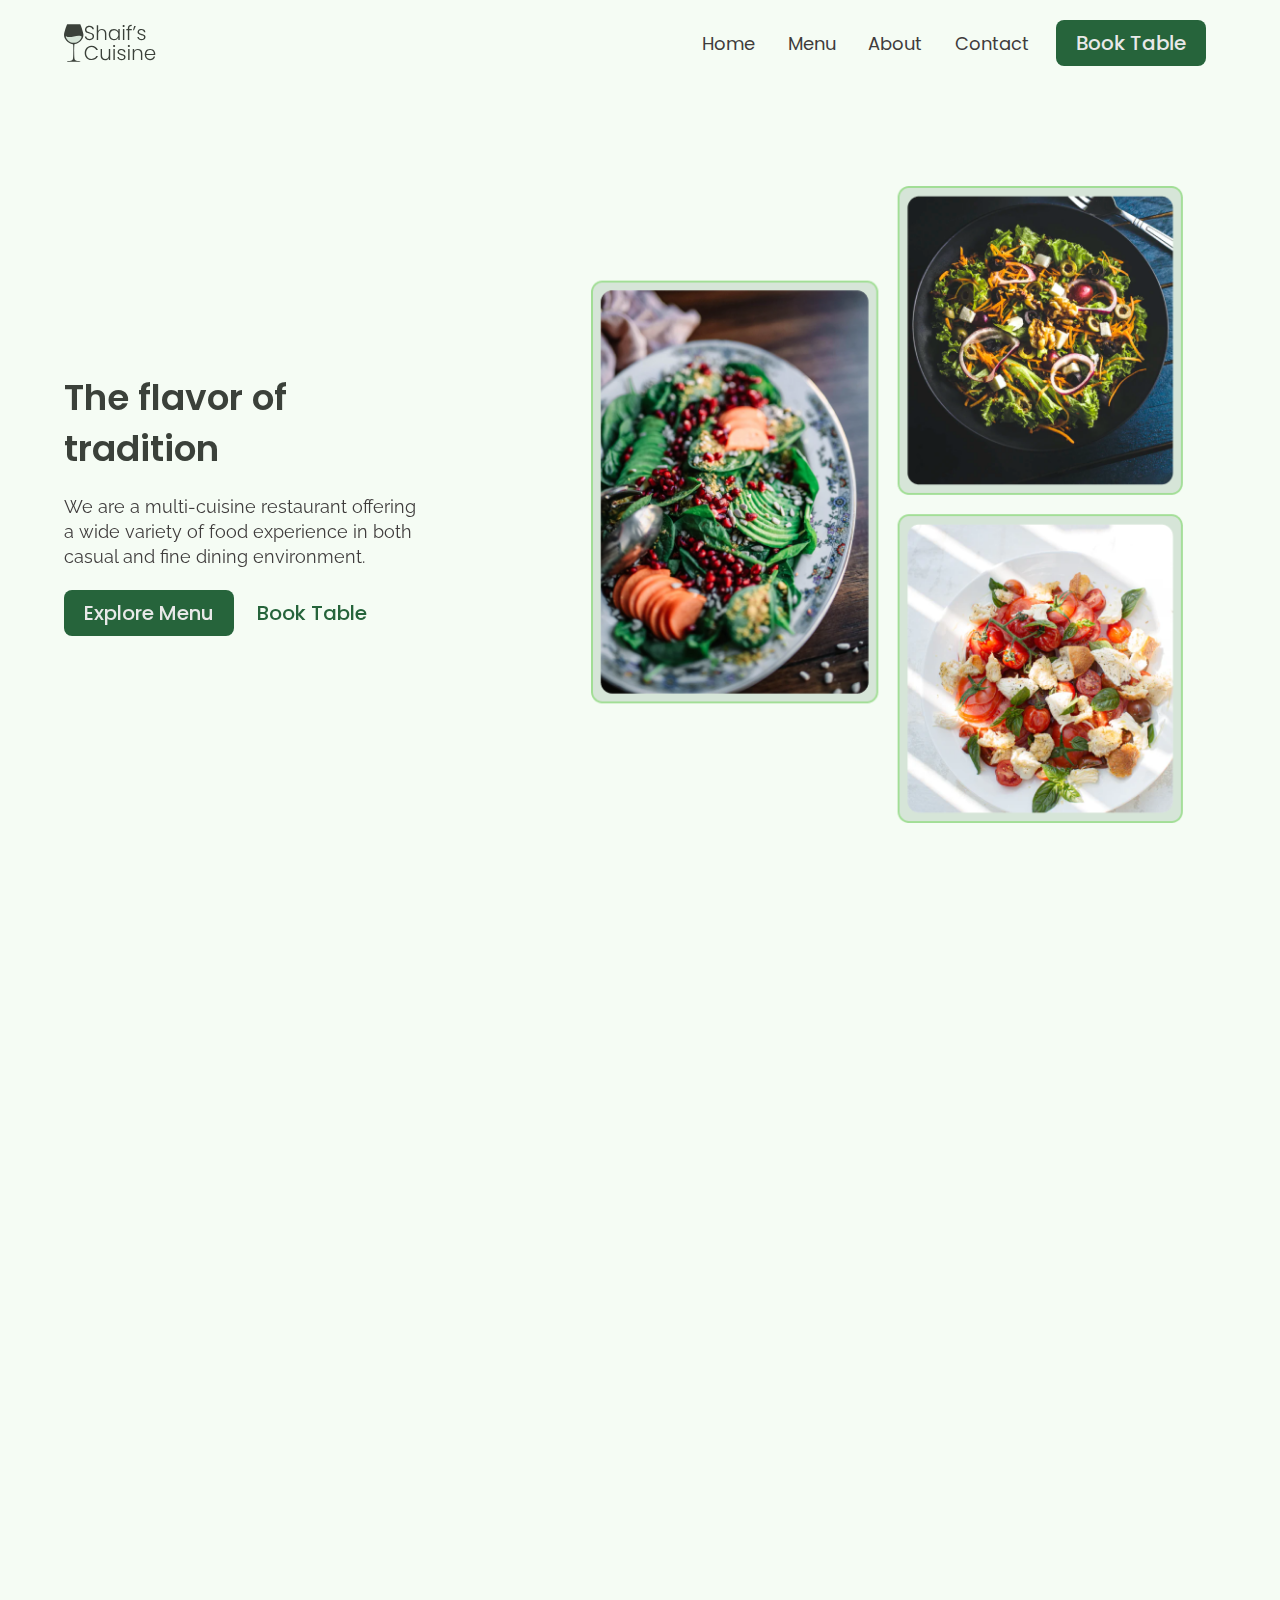
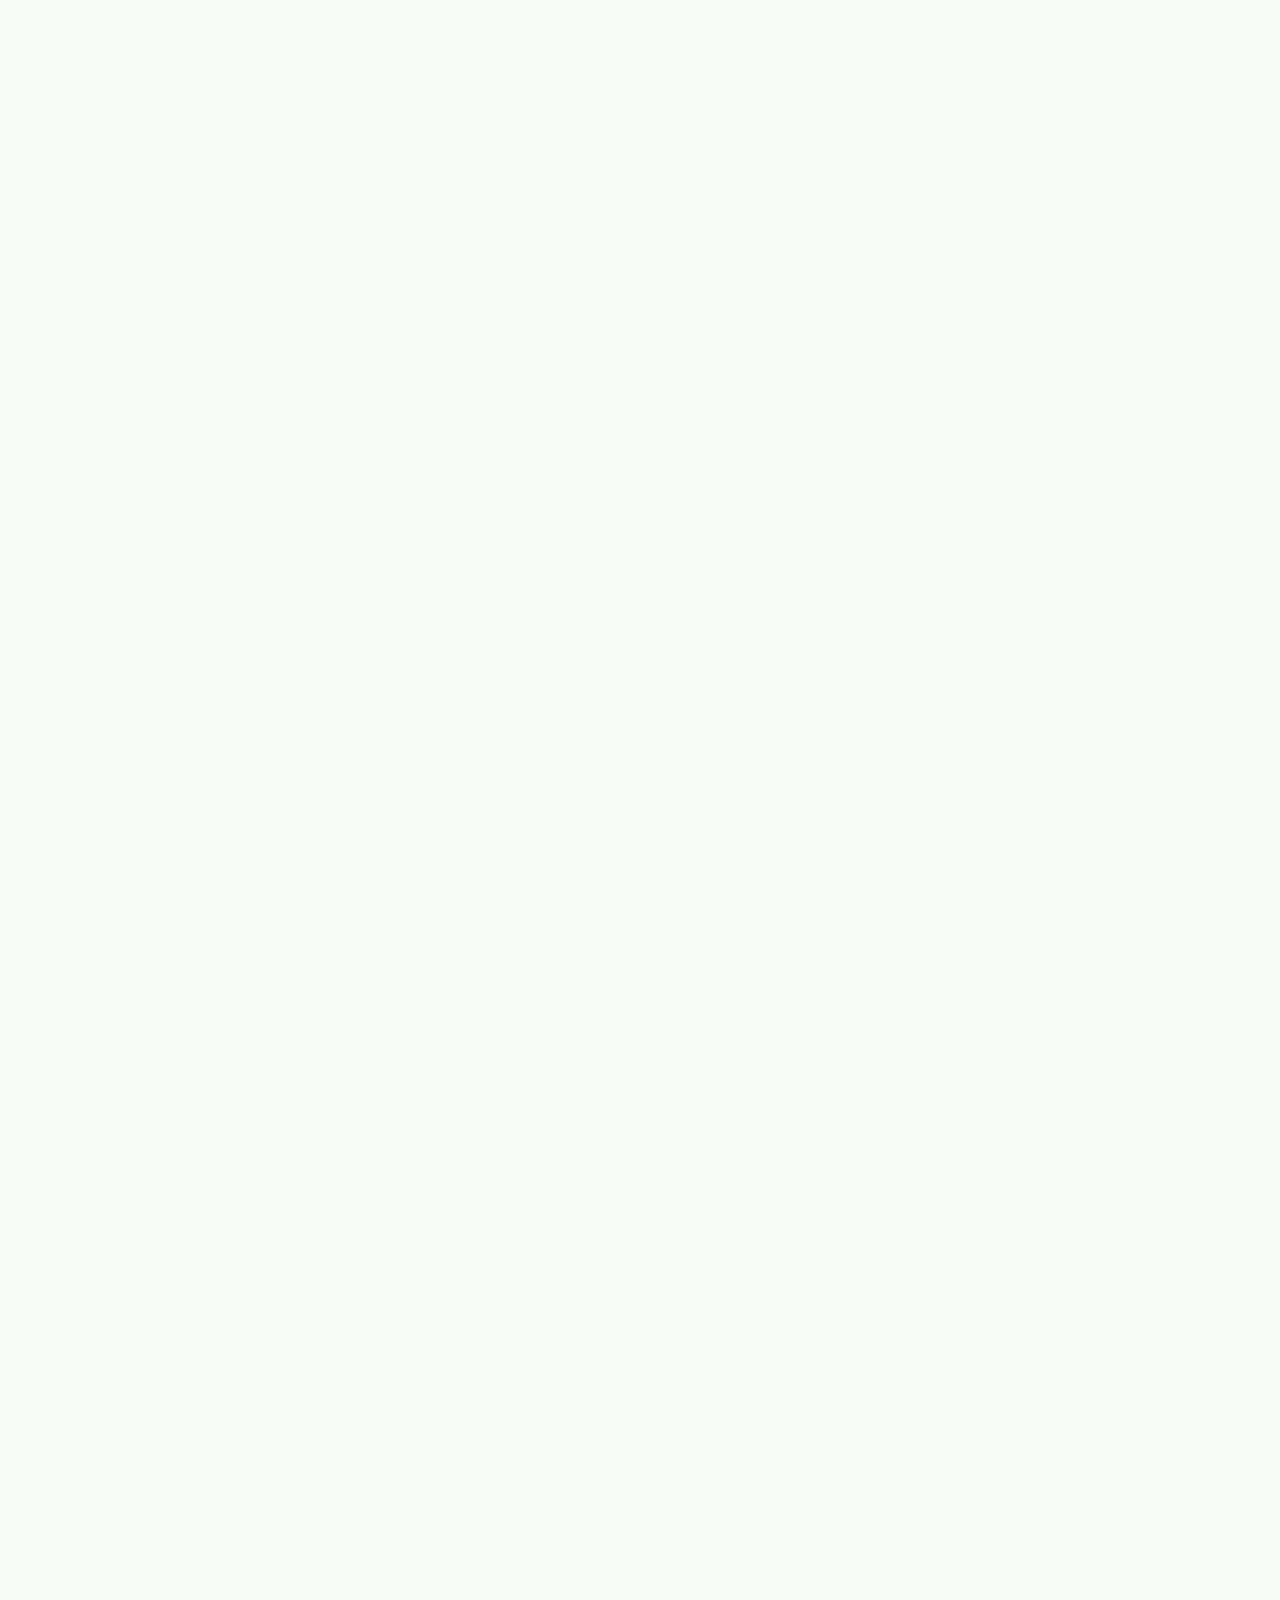
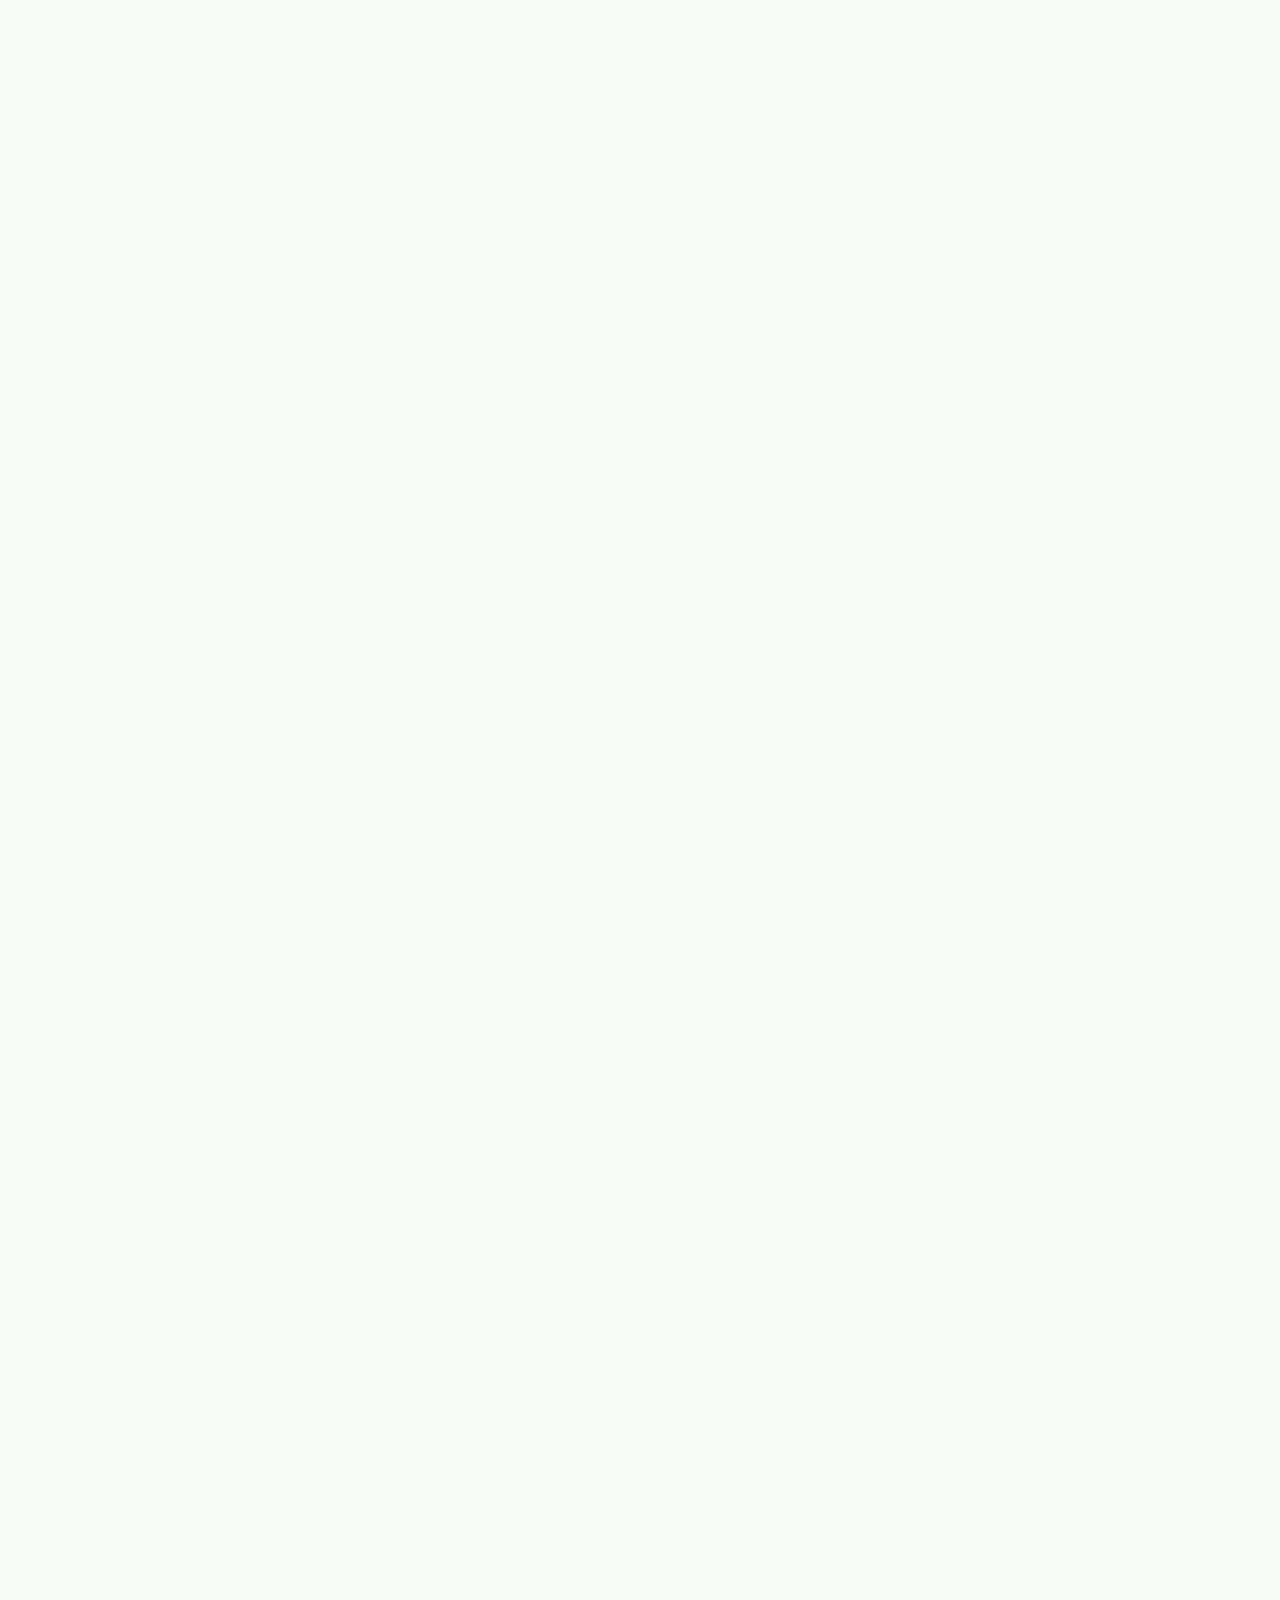
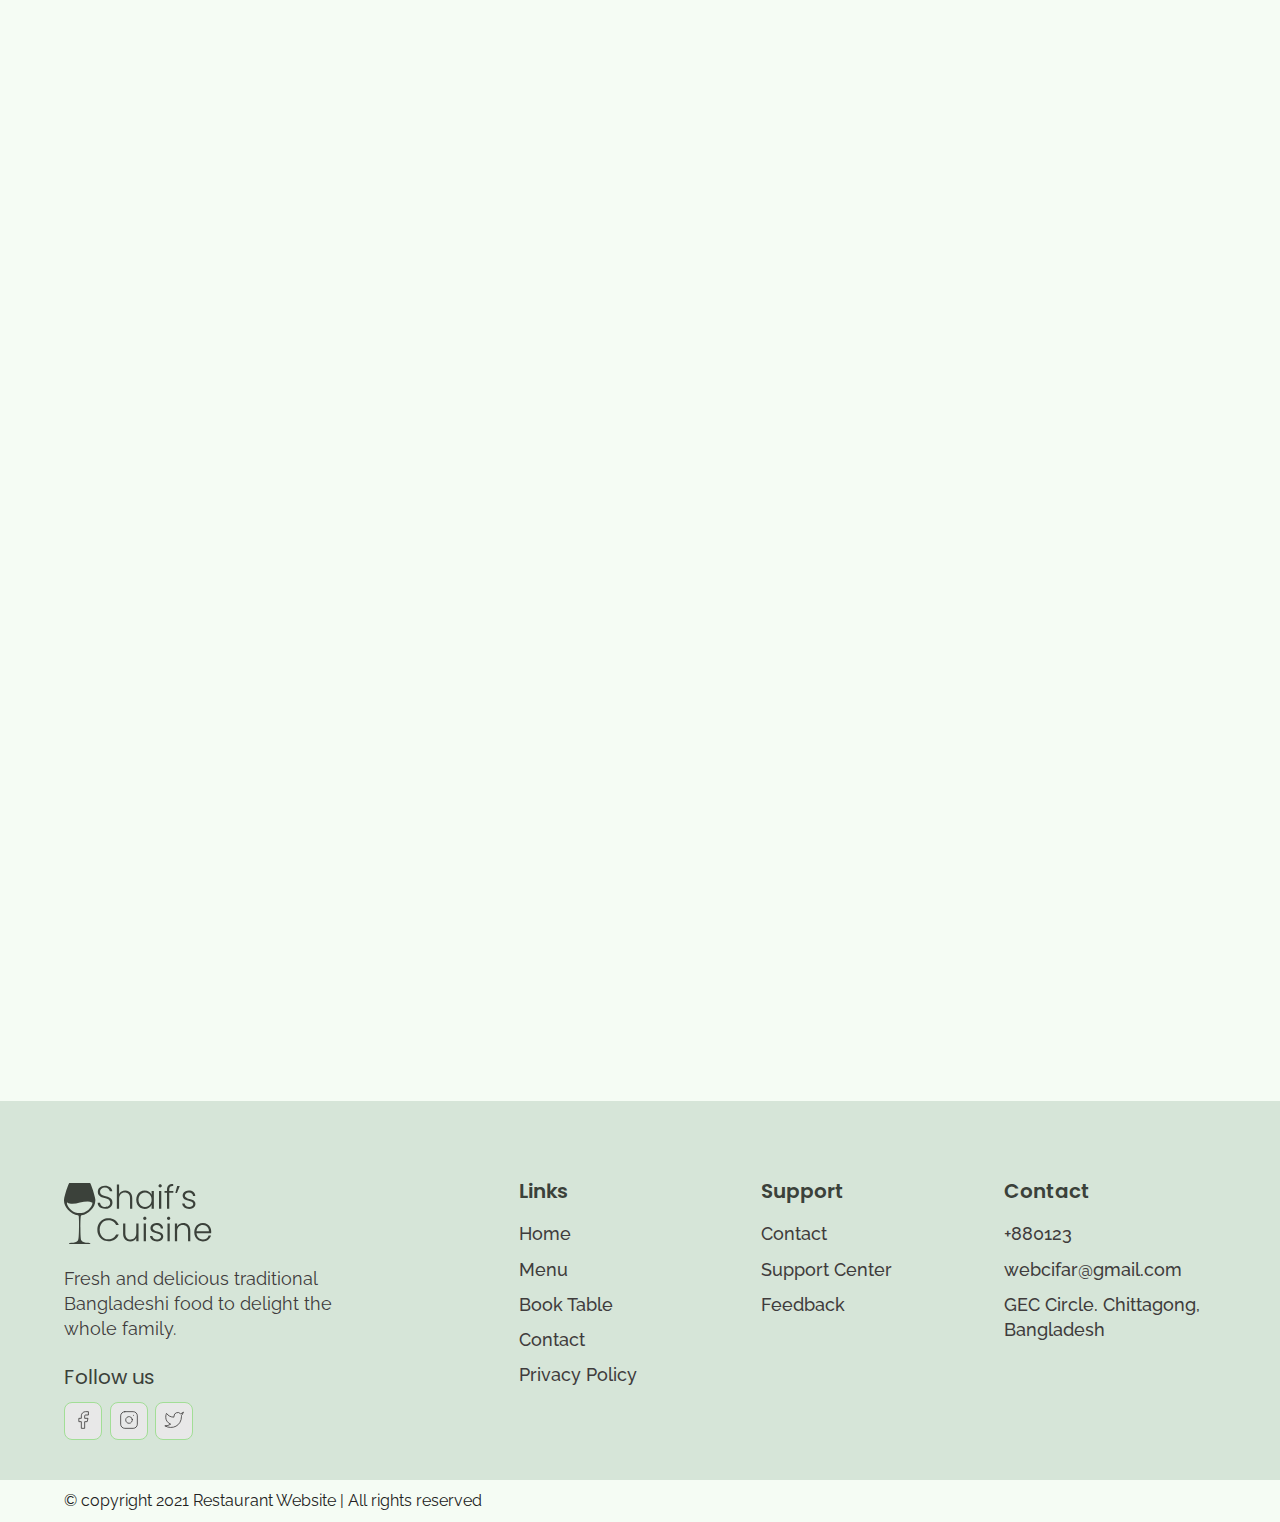
<file: index.html>
<!DOCTYPE html>
<html lang="en">
<head>
    <meta charset="UTF-8">
    <meta http-equiv="X-UA-Compatible" content="IE=edge">
    <meta name="viewport" content="width=device-width, initial-scale=1.0">
    <title>Home</title>
    <link rel="stylesheet" href="./reset.css">
    <link rel="stylesheet" href="./globalStyles.css">
    <link rel="stylesheet" href="./components.css">
    <!-- aos css -->
    <link rel="stylesheet" href="https://unpkg.com/aos@next/dist/aos.css" />
    <link rel="stylesheet" href="./home.css">
</head>
<body>
    <!-- Nav Section -->
    <div class="nav">
        <div class="container">
            <div class="nav__wrapper">
                <a href="./index.html" class="logo">
                    <img src="./images/logo.svg" alt="Website logo">
                </a>
                <nav>
                    <div class="nav__icon">
                        <svg
                            xmlns="http://www.w3.org/2000/svg"
                            width="24"
                            height="24"
                            viewBox="0 0 24 24"
                            fill="none"
                            stroke="currentColor"
                            stroke-width="2"
                            stroke-linecap="round"
                            stroke-linejoin="round"
                            >
                            <line x1="3" y1="12" x2="21" y2="12" />
                            <line x1="3" y1="6" x2="21" y2="6" />
                            <line x1="3" y1="18" x2="21" y2="18" />
                        </svg>
                    </div>
                    <div class="nav__bgOverlay"></div>
                    <ul class="nav__list">
                        <div class="nav__close">
                            <svg
                                xmlns="http://www.w3.org/2000/svg"
                                width="24"
                                height="24"
                                viewBox="0 0 24 24"
                                fill="none"
                                stroke="currentColor"
                                stroke-width="2"
                                stroke-linecap="round"
                                stroke-linejoin="round"
                                >
                                <line x1="18" y1="6" x2="6" y2="18" />
                                <line x1="6" y1="6" x2="18" y2="18" />
                            </svg>
                        </div>
                        <div class="nav__list__wrapper">
                            <li><a href="./index.html" class="nav__link">Home</a></li>
                            <li><a href="./menu.html" class="nav__link">Menu</a></li>
                            <li><a href="./about.html" class="nav__link">About</a></li>
                            <li><a href="./contact.html" class="nav__link">Contact</a></li>
                            <li><a href="./booking.html" class="btn primary-btn">Book Table</a></li>
                        </div>
                    </ul>
                </nav>
            </div>
        </div>
    </div>
    <!-- End Nav Section -->
    <!-- Hero Section -->
    <section id="hero">
        <div class="container">
            <div class="hero__wrapper">
                <div class="hero__left" data-aos="fade-left">
                    <div class="hero__left__wrapper">
                        <h1 class="hero__heading">The flavor of tradition</h1>
                        <p class="hero__info">
                            We are a multi-cuisine restaurant offering a wide variety of food experience in both casual and fine dining environment.
                        </p>
                        <div class="button__wrapper">
                            <a href="#" class="btn primary-btn">Explore Menu</a>
                            <a href="#" class="btn">Book Table</a>
                        </div>
                    </div>
                </div>
                <div class="hero__right" data-aos="fade-right">
                    <div class="hero__imgWrapper">
                        <img src="./images/heroImg.png" alt="food img">
                    </div>
                </div>
            </div>
        </div>
    </section>
    <!-- End Hero Section -->
    <!-- Store Info Section -->
    <section id="StoreInfo" data-aos="fade-up">
        <div class="container">
            <div class="storeInfo__wrapper">
                <div class="storeInfo__item">
                    <div class="storeInfo__icon">
                        <img src="./images/wall-clock-icon.svg" alt="icon">
                    </div>
                    <h3 class="storeInfo__title">
                        10 AM - 7 PM
                    </h3>
                    <p>
                        Opening Hour
                    </p>
                </div>
                <div class="storeInfo__item">
                    <div class="storeInfo__icon">
                        <img src="./images/address-icon.svg" alt="icon">
                    </div>
                    <h3 class="storeInfo__title">
                        GEC, Chittagong
                    </h3>
                    <p>
                        Address
                    </p>
                </div>
                <div class="storeInfo__item">
                    <div class="storeInfo__icon">
                        <img src="./images/phone-icon.svg" alt="icon">
                    </div>
                    <h3 class="storeInfo__title">
                        +88012434
                    </h3>
                    <p>
                        Call Now
                    </p>
                </div>
            </div>
        </div>
    </section>
    <!-- End Store Info Section -->
    <!-- Our Specials Section -->
    <section id="ourSpecials" data-aos="fade-up">
        <div class="container">
            <div class="ourSpecials__wrapper">
                <div class="ourSpecials__left">
                    <div class="ourSpecials__item">
                        <div class="ourSpecials__item__img">
                            <img src="./images/food-3.png" alt="food img">
                        </div>
                        <h2 class="ourSpecials__item__title">Sweet Potato Fries Bowl</h2>
                        <h3 class="ourSpecials__item__price">$18</h3>
                        <div class="ourSpecials__item__stars">
                            <img src="./images/3star.png" alt="">
                        </div>
                        <p class="ourSpecials__item__text">
                            These Sweet Potato Fries bowl are a glorious, messy plate of goodness. Crispy sweet potato fries loaded with lots of fresh summer vegatables and a lime ranch. By adding a seasoning blend with chipotle powder, garlic, and onion, these spicy sweet potato fries are full of flavor.
                        </p>
                    </div>
                    <div class="ourSpecials__item">
                        <div class="ourSpecials__item__img">
                            <img src="./images/food-3.png" alt="food img">
                        </div>
                        <h2 class="ourSpecials__item__title">Sweet Potato Fries Bowl</h2>
                        <h3 class="ourSpecials__item__price">$18</h3>
                        <div class="ourSpecials__item__stars">
                            <img src="./images/3star.png" alt="">
                        </div>
                        <p class="ourSpecials__item__text">
                            These Sweet Potato Fries bowl are a glorious, messy plate of goodness. Crispy sweet potato fries loaded with lots of fresh summer vegatables and a lime ranch. By adding a seasoning blend with chipotle powder, garlic, and onion, these spicy sweet potato fries are full of flavor.
                        </p>
                    </div>
                </div>
                <div class="ourSpecials__right">
                    <h2 class="ourSpecials__title">Our Specials</h2>
                    <p class="ourSpecials__text">
                        All of our food is prepared daily at our restaurants to ensure the highest quality, delivered to our customers
                    </p>
                    <a href="./booking.html" class="btn primary-btn">Book Table</a>
                </div>
            </div>
        </div>
    </section>
    <!-- End Our Specials Section -->
    <!-- Top Dishes -->
    <section id="dishGrid" data-aos="fade-up">
        <div class="container">
            <h2 class="dishGrid__title">
                Top Dishes
            </h2>
            <div class="dishGrid__wrapper">
                <div class="dishGrid__item">
                    <div class="dishGrid__item__img">
                        <img src="./images/food-1.png" alt="food img">
                    </div>
                    <div class="dishGrid__item__info">
                        <h3 class="dishGrid__item__title">
                            Vegan Salad bowl
                        </h3>
                        <h3 class="dishGrid__item__price">$13</h3>
                        <div class="dishGrid__item__stars">
                            <img src="./images/3star.png" alt="">
                        </div>
                    </div>
                </div>
                <div class="dishGrid__item">
                    <div class="dishGrid__item__img">
                        <img src="./images/food-1.png" alt="food img">
                    </div>
                    <div class="dishGrid__item__info">
                        <h3 class="dishGrid__item__title">
                            Vegan Salad bowl
                        </h3>
                        <h3 class="dishGrid__item__price">$13</h3>
                        <div class="dishGrid__item__stars">
                            <img src="./images/3star.png" alt="">
                        </div>
                    </div>
                </div>
                <div class="dishGrid__item">
                    <div class="dishGrid__item__img">
                        <img src="./images/food-1.png" alt="food img">
                    </div>
                    <div class="dishGrid__item__info">
                        <h3 class="dishGrid__item__title">
                            Vegan Salad bowl
                        </h3>
                        <h3 class="dishGrid__item__price">$13</h3>
                        <div class="dishGrid__item__stars">
                            <img src="./images/3star.png" alt="">
                        </div>
                    </div>
                </div>
            </div>
        </div>
    </section>
    <!-- End Top Dishes -->
    <!-- Discount section -->
    <section id="discount" data-aos="fade-up">
        <div class="container">
            <div class="discount__wrapper">
                <div class="discount__images">
                    <div class="discount__img1">
                        <img src="./images/food-5.png" alt="food img">
                    </div>
                    <div class="discount__img2">
                        <img src="./images/food-4.png" alt="food img">
                    </div>
                    <div class="discount__img3">
                        <img src="./images/food-3.png" alt="food img">
                    </div>
                </div>
                <div class="discount__info">
                    <h3 class="discount__text">20% OFF</h3>
                    <h3 class="discount__title">Demo dish for discount</h3>
                    <h3 class="discount__price">
                        <span class="discount__oldPrice">$45</span>
                        <span class="discount__newPrice">$35</span>
                    </h3>
                    <div class="discount__stars">
                        <img src="./images/3star.png" alt="">
                    </div>
                    <a href="./booking.html" class="btn primary-btn">Book Table</a>
                </div>
            </div>
        </div>
    </section>
    <!-- End Discount section -->
    <!-- Events Media section -->
    <section class="eventsMedia" data-aos="fade-up">
        <div class="container">
            <div class="eventsMedia__wrapper">
                <div class="eventsMedia__1">
                    <img src="./images/eventsMedia1.png" alt="events">
                    <a href="#" class="eventsMedia__1__playButton">
                        <img src="./images/playIcon.svg" alt="play button">
                    </a>
                </div>
                <div class="eventsMedia__2">
                    <img src="./images/eventsMedia2.png" alt="events">
                </div>
            </div>
        </div>
    </section>
    <!-- End Events Media section -->
    <!-- Events Info section -->
    <section id="eventsInfo" data-aos="fade-up">
        <div class="container">
            <div class="eventsInfo__wrapper">
                <div class="eventsInfo__left">
                    <div class="eventsInfo__item">
                        <div class="eventsInfo__item__img">
                            <img src="./images/event-corporate.png" alt="events">
                        </div>
                        <div class="eventsInfo__item__info">
                            <h2 class="eventsInfo__item__title">Corporate Events</h2>
                            <p class="eventsInfo__item__text">
                                Shaif's Cuisine is the perfect venue for your corporate events. We specialize in private parties.
                            </p>
                        </div>
                    </div>
                    <div class="eventsInfo__item">
                        <div class="eventsInfo__item__img">
                            <img src="./images/event-weedings.png" alt="events">
                        </div>
                        <div class="eventsInfo__item__info">
                            <h2 class="eventsInfo__item__title">Wedding</h2>
                            <p class="eventsInfo__item__text">
                                Shaif's Cuisine offers an intimately unique wedding experience set in a spectacular setting that is sophisticated and comfortable.
                            </p>
                        </div>
                    </div>
                </div>
                <div class="eventsInfo__right">
                    <h2 class="eventsInfo__title">
                        Book For Events
                    </h2>
                    <p class="eventsInfo__text">
                        Book your private event or corporate function at Shaif's cuisine to experience a truly unique experience
                    </p>
                    <a href="./contact.html" class="btn primary-btn">Contact Now</a>
                </div>
            </div>
        </div>
    </section>
    <!-- End Events Info section -->
    <!-- Why us section -->
    <section id="whyUs">
        <div class="container">
            <div class="whyUs__wrapper">
                <div class="whyUs__left" data-aos="fade-right">
                    <h2 class="whyUs__title">Why Choose Our Food</h2>
                    <p class="whyUs__text">
                        Quality os Services, Food, Ambiance, and Value of Money are the primary elements for choosing a restaurant. Shaif's Cuisine is one of the most exquisite fine-dinning restaurant in Chittagong cities with a captivating view of GEC Hills, perfect ambiance, and scrumptious food.
                    </p>
                </div>
                <div class="whyUs__right" data-aos="fade-left">
                    <div class="whyUs__items__wrapper">
                        <div class="whyUs__item">
                            <div class="whyUs__item__icon">
                                <img src="./images/whyUs-icon1.svg" alt="quality food">
                            </div>
                            <p class="whyUs__item__text">Quality Food</p>
                        </div>
                        <div class="whyUs__item">
                            <div class="whyUs__item__icon">
                                <img src="./images/whyUs-icon2.svg" alt="classical taste">
                            </div>
                            <p class="whyUs__item__text">Classical taste</p>
                        </div>
                        <div class="whyUs__item">
                            <div class="whyUs__item__icon">
                                <img src="./images/whyUs-icon3.svg" alt="skilled chef">
                            </div>
                            <p class="whyUs__item__text">Skilled chef</p>
                        </div>
                        <div class="whyUs__item">
                            <div class="whyUs__item__icon">
                                <img src="./images/whyUs-icon4.svg" alt="best service">
                            </div>
                            <p class="whyUs__item__text">Best service</p>
                        </div>
                    </div>
                </div>
            </div>
        </div>
    </section>
    <!-- End Why us section -->
    <!-- Testimonial Section -->
    <section id="testimonial" data-aos="fade-up">
        <div class="container">
            <div class="testimonial__wrapper">
                <h2 class="testimonial__title">What our customers say</h2>
                <div class="testimonial__items__wrapper">
                    <div class="testimonial__item">
                        <div class="testimonial__item__img">
                            <img src="./images/testimonial_img1.png" alt="sayed ahmed">
                        </div>
                        <div class="testimonial__item__info">
                            <h3 class="testimonial__item__name">Sayed Ahmed</h3>
                            <div class="testimonial__item__stars">
                                <img src="./images/3star.png" alt="">
                            </div>
                            <p class="testimonial__item__text">
                                <p class="testimonial__item__text">
                                    "Visited Shaif's Cuisine with friends last Sunday. Really lovely meal and very warm welcome - we would recommend this lovely restaurant and will try to go back again"
                                </p>
                            </p>
                        </div>
                    </div>
                    <div class="testimonial__item">
                        <div class="testimonial__item__img">
                            <img src="./images/testimonial_img1.png" alt="sayed ahmed">
                        </div>
                        <div class="testimonial__item__info">
                            <h3 class="testimonial__item__name">Sayed Ahmed</h3>
                            <div class="testimonial__item__stars">
                                <img src="./images/3star.png" alt="">
                            </div>
                            <p class="testimonial__item__text">
                                <p class="testimonial__item__text">
                                    "Visited Shaif's Cuisine with friends last Sunday. Really lovely meal and very warm welcome - we would recommend this lovely restaurant and will try to go back again"
                                </p>
                            </p>
                        </div>
                    </div>
                    <div class="testimonial__item">
                        <div class="testimonial__item__img">
                            <img src="./images/testimonial_img1.png" alt="sayed ahmed">
                        </div>
                        <div class="testimonial__item__info">
                            <h3 class="testimonial__item__name">Sayed Ahmed</h3>
                            <div class="testimonial__item__stars">
                                <img src="./images/3star.png" alt="">
                            </div>
                            <p class="testimonial__item__text">
                                <p class="testimonial__item__text">
                                    "Visited Shaif's Cuisine with friends last Sunday. Really lovely meal and very warm welcome - we would recommend this lovely restaurant and will try to go back again"
                                </p>
                            </p>
                        </div>
                    </div>
                    <div class="testimonial__item">
                        <div class="testimonial__item__img">
                            <img src="./images/testimonial_img1.png" alt="sayed ahmed">
                        </div>
                        <div class="testimonial__item__info">
                            <h3 class="testimonial__item__name">Sayed Ahmed</h3>
                            <div class="testimonial__item__stars">
                                <img src="./images/3star.png" alt="">
                            </div>
                            <p class="testimonial__item__text">
                                <p class="testimonial__item__text">
                                    "Visited Shaif's Cuisine with friends last Sunday. Really lovely meal and very warm welcome - we would recommend this lovely restaurant and will try to go back again"
                                </p>
                            </p>
                        </div>
                    </div>
                </div>
            </div>
        </div>
    </section>
    <!-- End Testimonial Section -->
    <!-- Newsletter section -->
    <section id="newsletter" data-aos="fade-up">
        <div class="container">
            <div class="newsletter__wrapper">
                <div class="newsletter__info">
                    <h3 class="newsletter__title">Join Newsletter</h3>
                    <p class="newsletter__text">
                        Get notified with the latest news and recent offers from the "Shaif's Cuisine"
                    </p>
                </div>
                <div class="newsletter__form">
                    <form action="">
                        <label for="email">
                            <input type="email" placeholder="Your Email Address">
                        </label>
                        <button type="submit">Join</button>
                    </form>
                </div>
            </div>
        </div>
    </section>
    <!-- End Newsletter section -->
    <!-- Footer -->
    <footer>
        <div class="container">
            <div class="footer__wrapper">
                <div class="footer__col1">
                    <div class="footer__logo">
                        <img src="./images/logo.svg" alt="Website Logo">
                    </div>
                    <p class="footer__desc">
                        Fresh and delicious traditional Bangladeshi food to delight the whole family.
                    </p>
                    <div class="footer__socials">
                        <h4 class="footer__socials__title">Follow us</h4>
                        <ul>
                            <li>
                                <a href="#">
                                    <svg
                                        xmlns="http://www.w3.org/2000/svg"
                                        width="24"
                                        height="24"
                                        viewBox="0 0 24 24"
                                        fill="none"
                                        stroke="currentColor"
                                        stroke-width="1"
                                        stroke-linecap="round"
                                        stroke-linejoin="round"
                                        >
                                        <path d="M18 2h-3a5 5 0 0 0-5 5v3H7v4h3v8h4v-8h3l1-4h-4V7a1 1 0 0 1 1-1h3z" />
                                    </svg>
                                </a>
                            </li>
                            <li>
                                <a href="#">
                                    <svg
                                        xmlns="http://www.w3.org/2000/svg"
                                        width="24"
                                        height="24"
                                        viewBox="0 0 24 24"
                                        fill="none"
                                        stroke="currentColor"
                                        stroke-width="1"
                                        stroke-linecap="round"
                                        stroke-linejoin="round"
                                        >
                                        <rect x="2" y="2" width="20" height="20" rx="5" ry="5" />
                                        <path d="M16 11.37A4 4 0 1 1 12.63 8 4 4 0 0 1 16 11.37z" />
                                        <line x1="17.5" y1="6.5" x2="17.51" y2="6.5" />
                                    </svg>
                                </a>
                            </li>
                            <li>
                                <a href="#">
                                    <svg
                                        xmlns="http://www.w3.org/2000/svg"
                                        width="24"
                                        height="24"
                                        viewBox="0 0 24 24"
                                        fill="none"
                                        stroke="currentColor"
                                        stroke-width="1"
                                        stroke-linecap="round"
                                        stroke-linejoin="round"
                                        >
                                        <path d="M23 3a10.9 10.9 0 0 1-3.14 1.53 4.48 4.48 0 0 0-7.86 3v1A10.66 10.66 0 0 1 3 4s-4 9 5 13a11.64 11.64 0 0 1-7 2c9 5 20 0 20-11.5a4.5 4.5 0 0 0-.08-.83A7.72 7.72 0 0 0 23 3z" />
                                    </svg>
                                </a>
                            </li>
                        </ul>
                    </div>
                </div>
                <div class="footer__col2">
                    <h3 class="footer__text__title">
                        Links
                    </h3>
                    <ol class="footer__text">
                        <li>
                            <a href="./index.html">Home</a>
                        </li>
                        <li>
                            <a href="./menu.html">Menu</a>
                        </li>
                        <li>
                            <a href="./booking.html">Book Table</a>
                        </li>
                        <li>
                            <a href="./contact.html">Contact</a>
                        </li>
                        <li>
                            <a href="#">Privacy Policy</a>
                        </li>
                    </ol>
                </div>
                <div class="footer__col3">
                    <h3 class="footer__text__title">
                        Support
                    </h3>
                    <ol class="footer__text">
                        <li>
                            <a href="./contact.html">Contact</a>
                        </li>
                        <li>
                            <a href="#">Support Center</a>
                        </li>
                        <li>
                            <a href="#">Feedback</a>
                        </li>
                    </ol>
                </div>
                <div class="footer__col4">
                    <h3 class="footer__text__title">
                        Contact
                    </h3>
                    <ol class="footer__text">
                        <li>
                            <a href="#">+880123</a>
                        </li>
                        <li>
                            <a href="#">webcifar@gmail.com</a>
                        </li>
                        <li>
                            <a href="#">GEC Circle. Chittagong, Bangladesh</a>
                        </li>
                    </ol>
                </div>
            </div>
        </div>
    </footer>
    <div id="copyright">
        <div class="container">
            <p class="copyright__text">
                © copyright 2021 Restaurant Website | All rights reserved
            </p>
        </div>
    </div>
    <!-- End Footer -->

    <!-- aos script -->
    <script src="https://unpkg.com/aos@next/dist/aos.js"></script>
    <!-- custom script -->
    <script src="./main.js"></script>
</body>
</html>
</file>
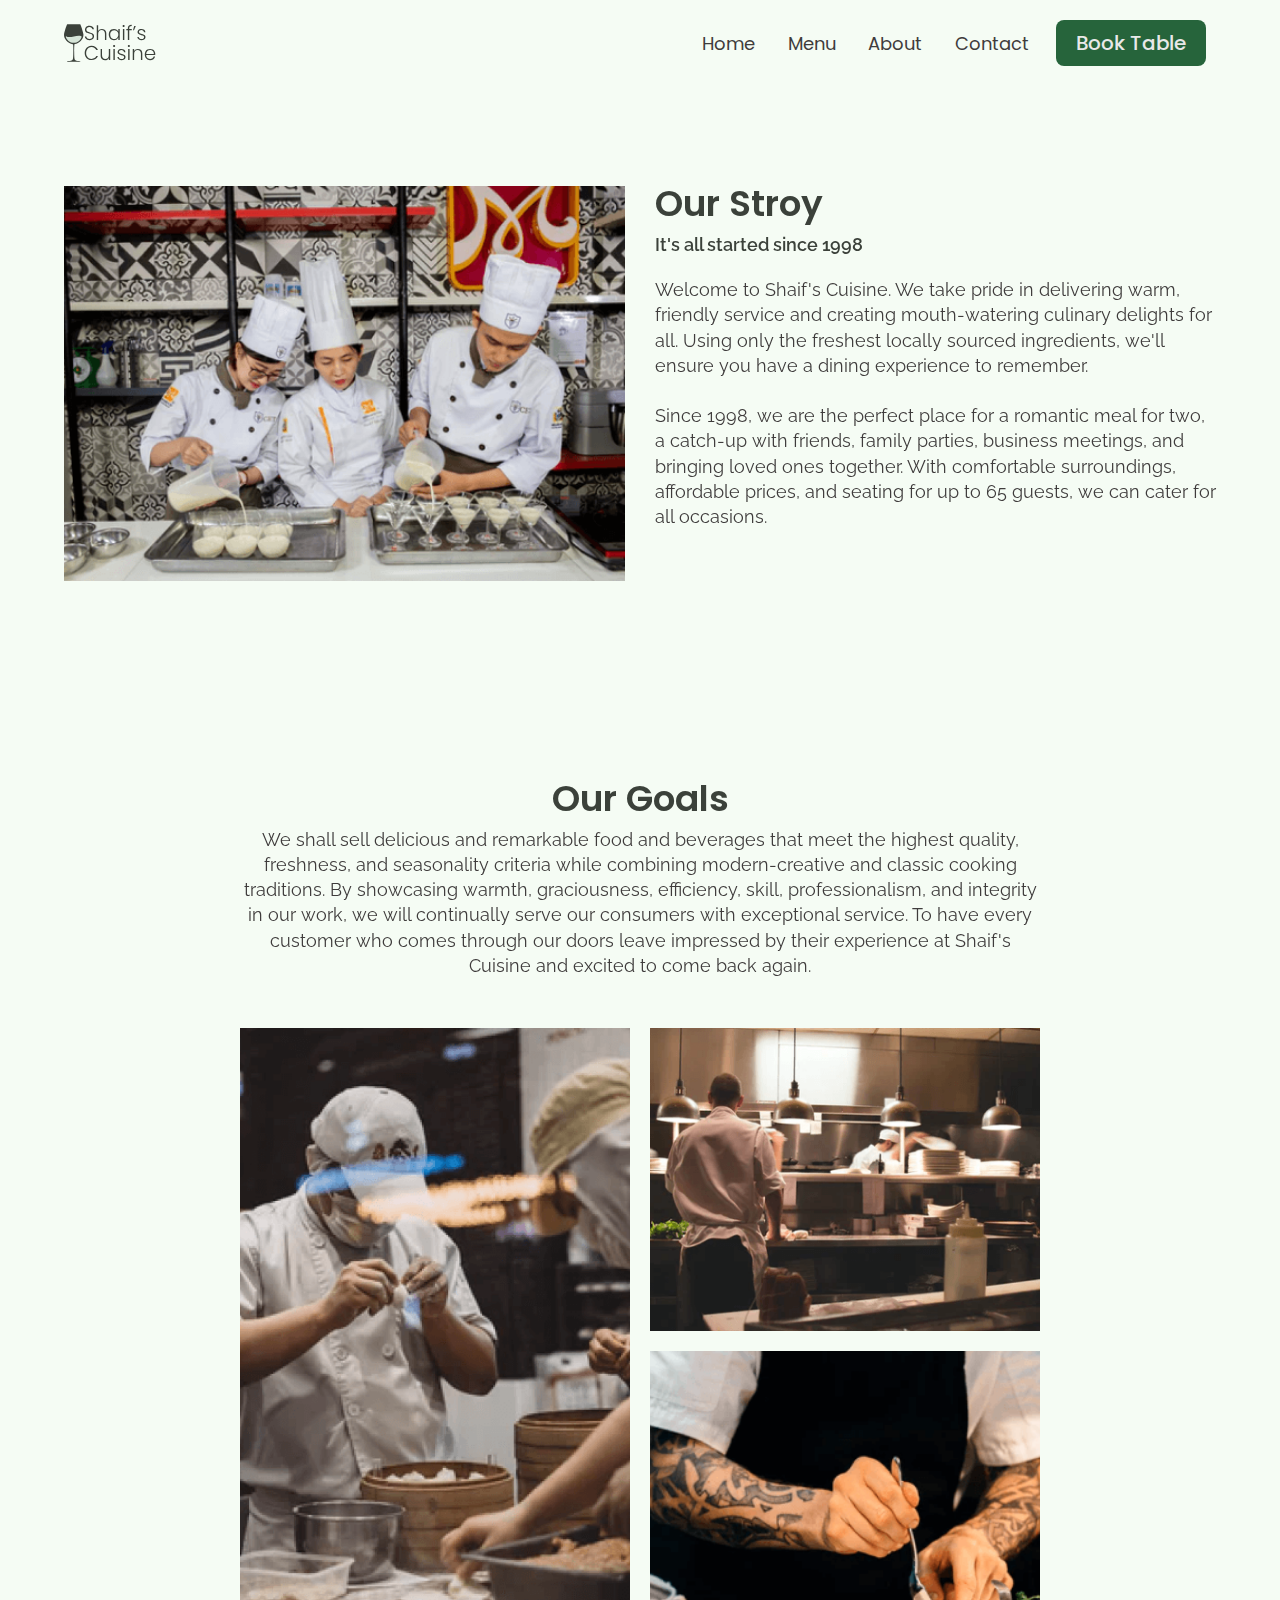
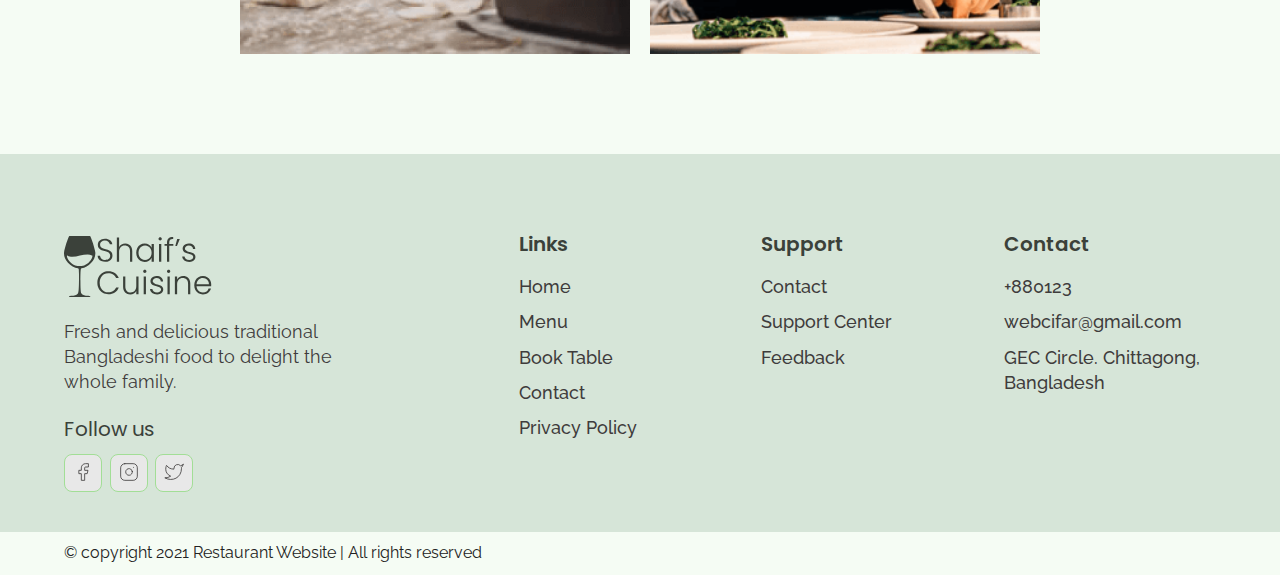
<file: about.html>
<!DOCTYPE html>
<html lang="en">
<head>
    <meta charset="UTF-8">
    <meta http-equiv="X-UA-Compatible" content="IE=edge">
    <meta name="viewport" content="width=device-width, initial-scale=1.0">
    <title>About</title>
    <link rel="stylesheet" href="./reset.css">
    <link rel="stylesheet" href="./globalStyles.css">
    <link rel="stylesheet" href="./components.css">
    <link rel="stylesheet" href="./about.css">
    <!-- aos css -->
    <link rel="stylesheet" href="https://unpkg.com/aos@next/dist/aos.css" />
</head>
<body>
    <!-- Nav Section -->
    <div class="nav">
        <div class="container">
            <div class="nav__wrapper">
                <a href="./index.html" class="logo">
                    <img src="./images/logo.svg" alt="Website logo">
                </a>
                <nav>
                    <div class="nav__icon">
                        <svg
                            xmlns="http://www.w3.org/2000/svg"
                            width="24"
                            height="24"
                            viewBox="0 0 24 24"
                            fill="none"
                            stroke="currentColor"
                            stroke-width="2"
                            stroke-linecap="round"
                            stroke-linejoin="round"
                            >
                            <line x1="3" y1="12" x2="21" y2="12" />
                            <line x1="3" y1="6" x2="21" y2="6" />
                            <line x1="3" y1="18" x2="21" y2="18" />
                        </svg>
                    </div>
                    <div class="nav__bgOverlay"></div>
                    <ul class="nav__list">
                        <div class="nav__close">
                            <svg
                                xmlns="http://www.w3.org/2000/svg"
                                width="24"
                                height="24"
                                viewBox="0 0 24 24"
                                fill="none"
                                stroke="currentColor"
                                stroke-width="2"
                                stroke-linecap="round"
                                stroke-linejoin="round"
                                >
                                <line x1="18" y1="6" x2="6" y2="18" />
                                <line x1="6" y1="6" x2="18" y2="18" />
                            </svg>
                        </div>
                        <div class="nav__list__wrapper">
                            <li><a href="./index.html" class="nav__link">Home</a></li>
                            <li><a href="./menu.html" class="nav__link">Menu</a></li>
                            <li><a href="./about.html" class="nav__link">About</a></li>
                            <li><a href="./contact.html" class="nav__link">Contact</a></li>
                            <li><a href="./booking.html" class="btn primary-btn">Book Table</a></li>
                        </div>
                    </ul>
                </nav>
            </div>
        </div>
    </div>
    <!-- End Nav Section -->
    <!-- Our Story -->
    <section id="ourStory" data-aos="fade-up">
        <div class="container">
            <div class="ourStory__wrapper">
                <div class="ourStory__img">
                    <img src="/images/ourStoryImg.png" alt="shaif's cuisine">
                </div>
                <div class="ourStory__info">
                    <h3 class="ourStory__title">
                        Our Stroy
                    </h3>
                    <p class="ourStory__subtitle">
                        It's all started since 1998
                    </p>
                    <p class="ourStory__text">
                        Welcome to Shaif's Cuisine. We take pride in delivering warm, friendly service and creating mouth-watering culinary delights for all. Using only the freshest locally sourced ingredients, we'll ensure you have a dining experience to remember.
                        <br><br>
                        Since 1998, we are the perfect place for a romantic meal for two, a catch-up with friends, family parties, business meetings, and bringing loved ones together. With comfortable surroundings, affordable prices, and seating for up to 65 guests, we can cater for all occasions.
                    </p>
                </div>
            </div>
        </div>
    </section>
    <!-- End Our Story -->
    <!-- Our Goals -->
    <section id="ourGoals" data-aos="fade-down">
        <div class="container">
            <div class="ourGoals__info">
                <h3 class="ourGoals__title">
                    Our Goals
                </h3>
                <p class="ourGoals__text">
                    We shall sell delicious and remarkable food and beverages that meet the highest quality, freshness, and seasonality criteria while combining modern-creative and classic cooking traditions. By showcasing warmth, graciousness, efficiency, skill, professionalism, and integrity in our work, we will continually serve our consumers with exceptional service. To have every customer who comes through our doors leave impressed by their experience at Shaif's Cuisine and excited to come back again.
                </p>
            </div>
            <div class="ourGoals__imgs__wrapper">
                <div class="ourGoals__img1">
                    <img src="./images/ourGoals_img1.png" alt="img">
                </div>
                <div class="ourGoals__img2">
                    <img src="./images/ourGoals_img2.png" alt="img">
                </div>
                <div class="ourGoals__img3">
                    <img src="./images/ourGoals_img3.png" alt="img">
                </div>
            </div>
        </div>
    </section>
    <!-- End Our Goals -->
    <!-- Footer -->
    <footer>
        <div class="container">
            <div class="footer__wrapper">
                <div class="footer__col1">
                    <div class="footer__logo">
                        <img src="./images/logo.svg" alt="Website Logo">
                    </div>
                    <p class="footer__desc">
                        Fresh and delicious traditional Bangladeshi food to delight the whole family.
                    </p>
                    <div class="footer__socials">
                        <h4 class="footer__socials__title">Follow us</h4>
                        <ul>
                            <li>
                                <a href="#">
                                    <svg
                                        xmlns="http://www.w3.org/2000/svg"
                                        width="24"
                                        height="24"
                                        viewBox="0 0 24 24"
                                        fill="none"
                                        stroke="currentColor"
                                        stroke-width="1"
                                        stroke-linecap="round"
                                        stroke-linejoin="round"
                                        >
                                        <path d="M18 2h-3a5 5 0 0 0-5 5v3H7v4h3v8h4v-8h3l1-4h-4V7a1 1 0 0 1 1-1h3z" />
                                    </svg>
                                </a>
                            </li>
                            <li>
                                <a href="#">
                                    <svg
                                        xmlns="http://www.w3.org/2000/svg"
                                        width="24"
                                        height="24"
                                        viewBox="0 0 24 24"
                                        fill="none"
                                        stroke="currentColor"
                                        stroke-width="1"
                                        stroke-linecap="round"
                                        stroke-linejoin="round"
                                        >
                                        <rect x="2" y="2" width="20" height="20" rx="5" ry="5" />
                                        <path d="M16 11.37A4 4 0 1 1 12.63 8 4 4 0 0 1 16 11.37z" />
                                        <line x1="17.5" y1="6.5" x2="17.51" y2="6.5" />
                                    </svg>
                                </a>
                            </li>
                            <li>
                                <a href="#">
                                    <svg
                                        xmlns="http://www.w3.org/2000/svg"
                                        width="24"
                                        height="24"
                                        viewBox="0 0 24 24"
                                        fill="none"
                                        stroke="currentColor"
                                        stroke-width="1"
                                        stroke-linecap="round"
                                        stroke-linejoin="round"
                                        >
                                        <path d="M23 3a10.9 10.9 0 0 1-3.14 1.53 4.48 4.48 0 0 0-7.86 3v1A10.66 10.66 0 0 1 3 4s-4 9 5 13a11.64 11.64 0 0 1-7 2c9 5 20 0 20-11.5a4.5 4.5 0 0 0-.08-.83A7.72 7.72 0 0 0 23 3z" />
                                    </svg>
                                </a>
                            </li>
                        </ul>
                    </div>
                </div>
                <div class="footer__col2">
                    <h3 class="footer__text__title">
                        Links
                    </h3>
                    <ol class="footer__text">
                        <li>
                            <a href="./index.html">Home</a>
                        </li>
                        <li>
                            <a href="./menu.html">Menu</a>
                        </li>
                        <li>
                            <a href="./booking.html">Book Table</a>
                        </li>
                        <li>
                            <a href="./contact.html">Contact</a>
                        </li>
                        <li>
                            <a href="#">Privacy Policy</a>
                        </li>
                    </ol>
                </div>
                <div class="footer__col3">
                    <h3 class="footer__text__title">
                        Support
                    </h3>
                    <ol class="footer__text">
                        <li>
                            <a href="./contact.html">Contact</a>
                        </li>
                        <li>
                            <a href="#">Support Center</a>
                        </li>
                        <li>
                            <a href="#">Feedback</a>
                        </li>
                    </ol>
                </div>
                <div class="footer__col4">
                    <h3 class="footer__text__title">
                        Contact
                    </h3>
                    <ol class="footer__text">
                        <li>
                            <a href="#">+880123</a>
                        </li>
                        <li>
                            <a href="#">webcifar@gmail.com</a>
                        </li>
                        <li>
                            <a href="#">GEC Circle. Chittagong, Bangladesh</a>
                        </li>
                    </ol>
                </div>
            </div>
        </div>
    </footer>
    <div id="copyright">
        <div class="container">
            <p class="copyright__text">
                © copyright 2021 Restaurant Website | All rights reserved
            </p>
        </div>
    </div>
    <!-- End Footer -->

    <!-- aos script -->
    <script src="https://unpkg.com/aos@next/dist/aos.js"></script>
    <!-- custom script -->
    <script src="./main.js"></script>
</body>
</html>
</file>
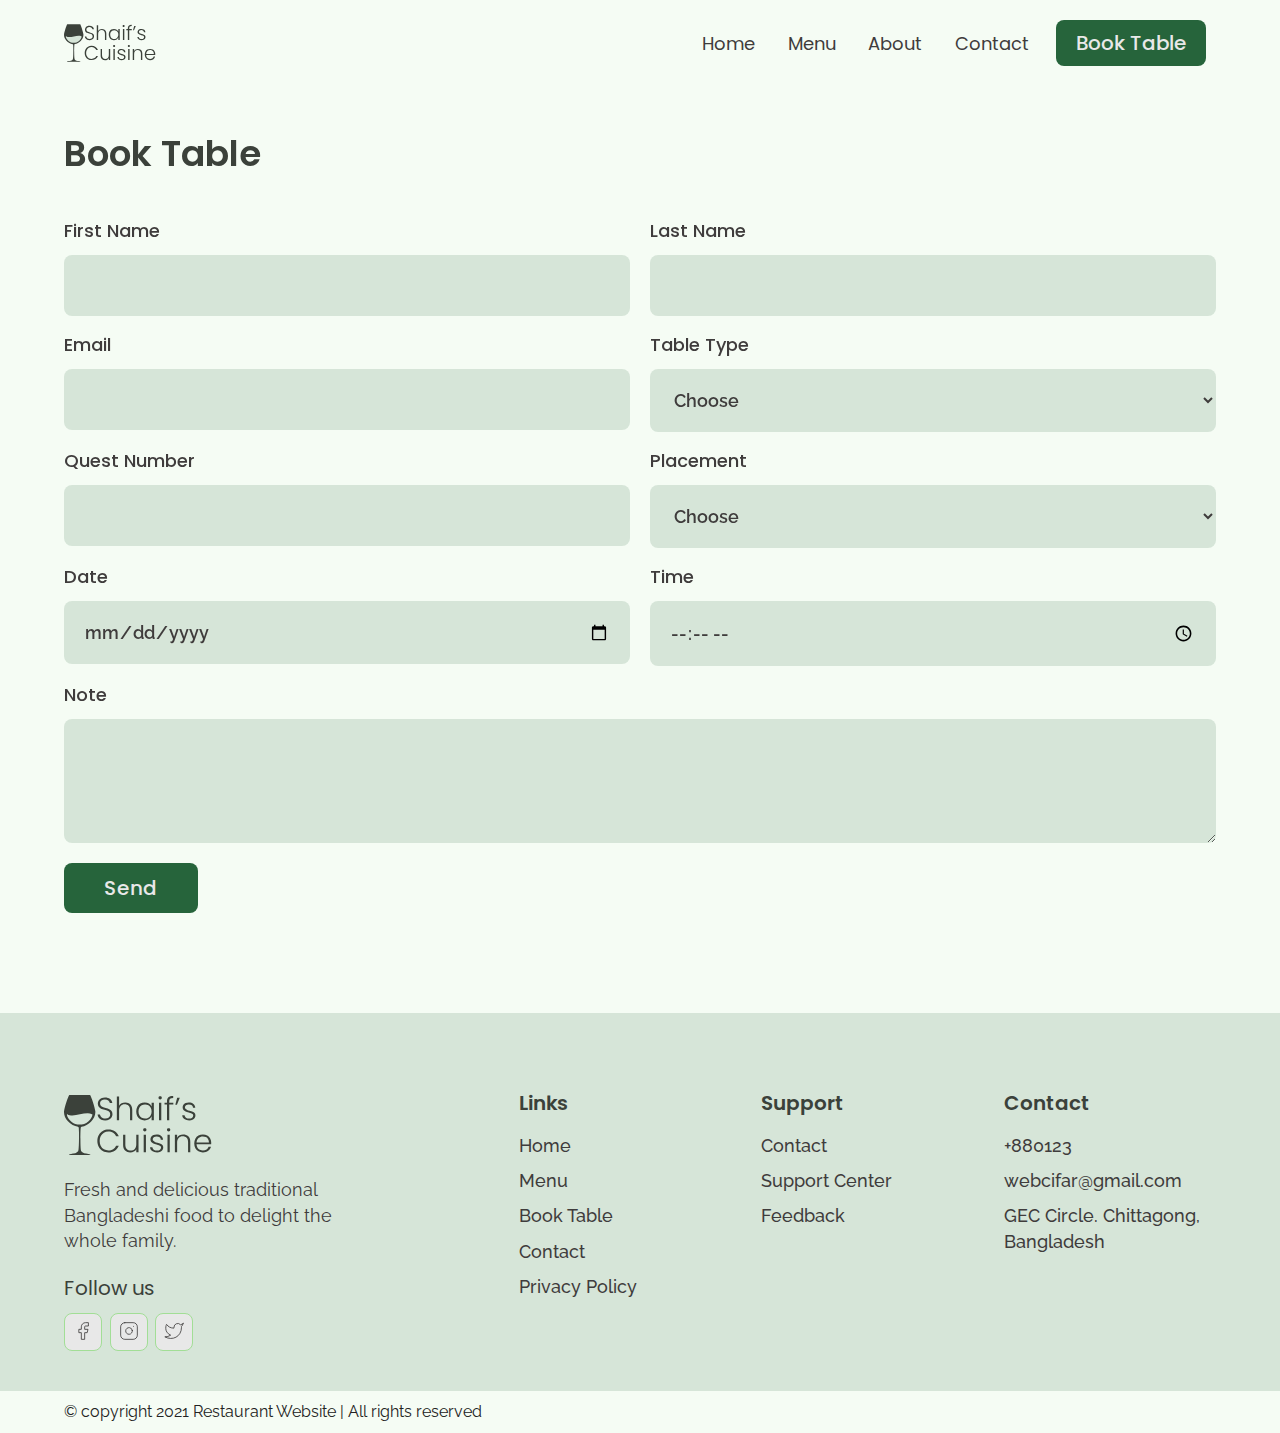
<file: booking.html>
<!DOCTYPE html>
<html lang="en">
<head>
    <meta charset="UTF-8">
    <meta http-equiv="X-UA-Compatible" content="IE=edge">
    <meta name="viewport" content="width=device-width, initial-scale=1.0">
    <title>Booking</title>
    <link rel="stylesheet" href="./reset.css">
    <link rel="stylesheet" href="./globalStyles.css">
    <link rel="stylesheet" href="./components.css">
    <!-- aos css -->
    <link rel="stylesheet" href="https://unpkg.com/aos@next/dist/aos.css" />
</head>
<body>
    <!-- Nav Section -->
    <div class="nav">
        <div class="container">
            <div class="nav__wrapper">
                <a href="./index.html" class="logo">
                    <img src="./images/logo.svg" alt="Website logo">
                </a>
                <nav>
                    <div class="nav__icon">
                        <svg
                            xmlns="http://www.w3.org/2000/svg"
                            width="24"
                            height="24"
                            viewBox="0 0 24 24"
                            fill="none"
                            stroke="currentColor"
                            stroke-width="2"
                            stroke-linecap="round"
                            stroke-linejoin="round"
                            >
                            <line x1="3" y1="12" x2="21" y2="12" />
                            <line x1="3" y1="6" x2="21" y2="6" />
                            <line x1="3" y1="18" x2="21" y2="18" />
                        </svg>
                    </div>
                    <div class="nav__bgOverlay"></div>
                    <ul class="nav__list">
                        <div class="nav__close">
                            <svg
                                xmlns="http://www.w3.org/2000/svg"
                                width="24"
                                height="24"
                                viewBox="0 0 24 24"
                                fill="none"
                                stroke="currentColor"
                                stroke-width="2"
                                stroke-linecap="round"
                                stroke-linejoin="round"
                                >
                                <line x1="18" y1="6" x2="6" y2="18" />
                                <line x1="6" y1="6" x2="18" y2="18" />
                            </svg>
                        </div>
                        <div class="nav__list__wrapper">
                            <li><a href="./index.html" class="nav__link">Home</a></li>
                            <li><a href="./menu.html" class="nav__link">Menu</a></li>
                            <li><a href="./about.html" class="nav__link">About</a></li>
                            <li><a href="./contact.html" class="nav__link">Contact</a></li>
                            <li><a href="./booking.html" class="btn primary-btn">Book Table</a></li>
                        </div>
                    </ul>
                </nav>
            </div>
        </div>
    </div>
    <!-- End Nav Section -->
    <!-- Booking Section -->
    <section id="form" data-aos="fade-up">
        <div class="container">
            <h3 class="form__title">Book Table</h3>
            <div class="form__wrapper">
                <form action="" name="booking form" netlify>
                    <div class="form__group">
                        <label for="firstName">First Name</label>
                        <input type="text" id="firstName" name="first_name" required>
                    </div>
                    <div class="form__group">
                        <label for="lastName">Last Name</label>
                        <input type="text" id="lastName" name="last_name" required>
                    </div>
                    <div class="form__group">
                        <label for="email">Email</label>
                        <input type="email" id="email" name="email" required>
                    </div>
                    <div class="form__group">
                        <label for="tableType">Table Type</label>
                        <select name="table_type" id="tableType" required>
                            <option selected disabled>Choose</option>
                            <option value="small">Small (2 persons)</option>
                            <option value="medium">Medium (4 persons)</option>
                            <option value="large">Large (6 persons)</option>
                        </select>
                    </div>
                    <div class="form__group">
                        <label for="questNumber">Quest Number</label>
                        <input type="number" id="questNumber" name="quest_number" min="1" max="10" required>
                    </div>
                    <div class="form__group">
                        <label for="placement">Placement</label>
                        <select name="placement" id="placement" required>
                            <option selected disabled>Choose</option>
                            <option value="outdoor">Outdoor</option>
                            <option value="indoor">Indoor</option>
                            <option value="rooftop">Rooftop</option>
                        </select>
                    </div>
                    <div class="form__group">
                        <label for="date">Date</label>
                        <input type="date" id="date" name="date" required>
                    </div>
                    <div class="form__group">
                        <label for="time">Time</label>
                        <input type="time" id="time" name="time" required>
                    </div>
                    <div class="form__group form__group__full">
                        <label for="note">Note</label>
                        <textarea name="note" id="note" rows="4" required></textarea>
                    </div>
                    <button type="submit" class="btn primary-btn">Send</button>
                </form>
            </div>
        </div>
    </section>
    <!-- End Booking Section -->
    <!-- Footer -->
    <footer>
        <div class="container">
            <div class="footer__wrapper">
                <div class="footer__col1">
                    <div class="footer__logo">
                        <img src="./images/logo.svg" alt="Website Logo">
                    </div>
                    <p class="footer__desc">
                        Fresh and delicious traditional Bangladeshi food to delight the whole family.
                    </p>
                    <div class="footer__socials">
                        <h4 class="footer__socials__title">Follow us</h4>
                        <ul>
                            <li>
                                <a href="#">
                                    <svg
                                        xmlns="http://www.w3.org/2000/svg"
                                        width="24"
                                        height="24"
                                        viewBox="0 0 24 24"
                                        fill="none"
                                        stroke="currentColor"
                                        stroke-width="1"
                                        stroke-linecap="round"
                                        stroke-linejoin="round"
                                        >
                                        <path d="M18 2h-3a5 5 0 0 0-5 5v3H7v4h3v8h4v-8h3l1-4h-4V7a1 1 0 0 1 1-1h3z" />
                                    </svg>
                                </a>
                            </li>
                            <li>
                                <a href="#">
                                    <svg
                                        xmlns="http://www.w3.org/2000/svg"
                                        width="24"
                                        height="24"
                                        viewBox="0 0 24 24"
                                        fill="none"
                                        stroke="currentColor"
                                        stroke-width="1"
                                        stroke-linecap="round"
                                        stroke-linejoin="round"
                                        >
                                        <rect x="2" y="2" width="20" height="20" rx="5" ry="5" />
                                        <path d="M16 11.37A4 4 0 1 1 12.63 8 4 4 0 0 1 16 11.37z" />
                                        <line x1="17.5" y1="6.5" x2="17.51" y2="6.5" />
                                    </svg>
                                </a>
                            </li>
                            <li>
                                <a href="#">
                                    <svg
                                        xmlns="http://www.w3.org/2000/svg"
                                        width="24"
                                        height="24"
                                        viewBox="0 0 24 24"
                                        fill="none"
                                        stroke="currentColor"
                                        stroke-width="1"
                                        stroke-linecap="round"
                                        stroke-linejoin="round"
                                        >
                                        <path d="M23 3a10.9 10.9 0 0 1-3.14 1.53 4.48 4.48 0 0 0-7.86 3v1A10.66 10.66 0 0 1 3 4s-4 9 5 13a11.64 11.64 0 0 1-7 2c9 5 20 0 20-11.5a4.5 4.5 0 0 0-.08-.83A7.72 7.72 0 0 0 23 3z" />
                                    </svg>
                                </a>
                            </li>
                        </ul>
                    </div>
                </div>
                <div class="footer__col2">
                    <h3 class="footer__text__title">
                        Links
                    </h3>
                    <ol class="footer__text">
                        <li>
                            <a href="./index.html">Home</a>
                        </li>
                        <li>
                            <a href="./menu.html">Menu</a>
                        </li>
                        <li>
                            <a href="./booking.html">Book Table</a>
                        </li>
                        <li>
                            <a href="./contact.html">Contact</a>
                        </li>
                        <li>
                            <a href="#">Privacy Policy</a>
                        </li>
                    </ol>
                </div>
                <div class="footer__col3">
                    <h3 class="footer__text__title">
                        Support
                    </h3>
                    <ol class="footer__text">
                        <li>
                            <a href="./contact.html">Contact</a>
                        </li>
                        <li>
                            <a href="#">Support Center</a>
                        </li>
                        <li>
                            <a href="#">Feedback</a>
                        </li>
                    </ol>
                </div>
                <div class="footer__col4">
                    <h3 class="footer__text__title">
                        Contact
                    </h3>
                    <ol class="footer__text">
                        <li>
                            <a href="#">+880123</a>
                        </li>
                        <li>
                            <a href="#">webcifar@gmail.com</a>
                        </li>
                        <li>
                            <a href="#">GEC Circle. Chittagong, Bangladesh</a>
                        </li>
                    </ol>
                </div>
            </div>
        </div>
    </footer>
    <div id="copyright">
        <div class="container">
            <p class="copyright__text">
                © copyright 2021 Restaurant Website | All rights reserved
            </p>
        </div>
    </div>
    <!-- End Footer -->

    <!-- aos script -->
    <script src="https://unpkg.com/aos@next/dist/aos.js"></script>
    <!-- custom script -->
    <script src="./main.js"></script>
</body>
</html>
</file>
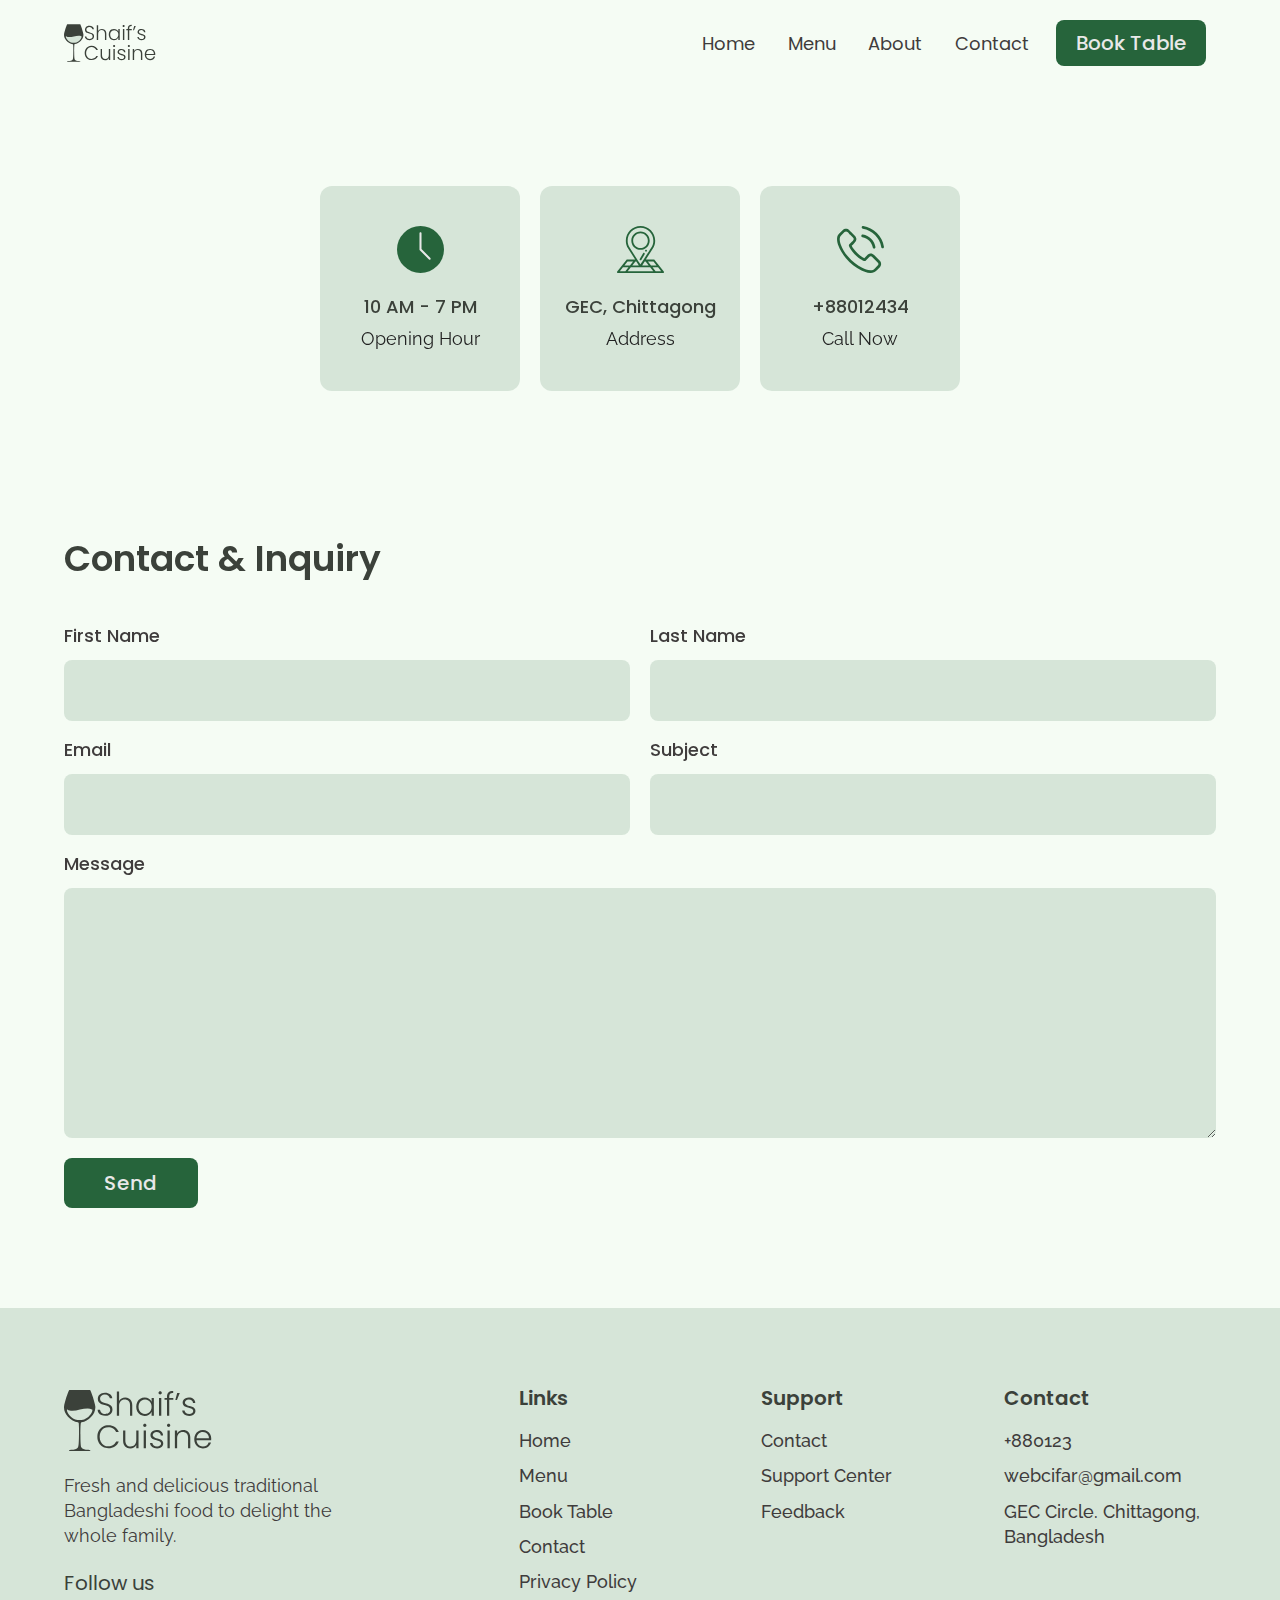
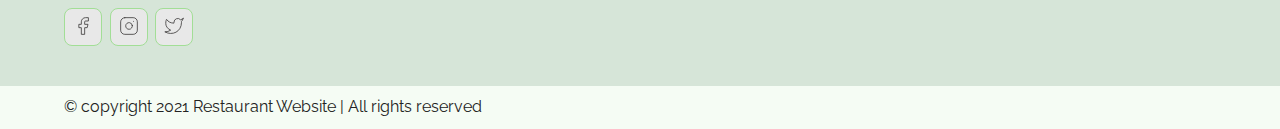
<file: contact.html>
<!DOCTYPE html>
<html lang="en">
<head>
    <meta charset="UTF-8">
    <meta http-equiv="X-UA-Compatible" content="IE=edge">
    <meta name="viewport" content="width=device-width, initial-scale=1.0">
    <title>Contact</title>
    <link rel="stylesheet" href="./reset.css">
    <link rel="stylesheet" href="./globalStyles.css">
    <link rel="stylesheet" href="./components.css">
    <!-- aos css -->
    <link rel="stylesheet" href="https://unpkg.com/aos@next/dist/aos.css" />
</head>
<body>
    <!-- Nav Section -->
    <div class="nav">
        <div class="container">
            <div class="nav__wrapper">
                <a href="./index.html" class="logo">
                    <img src="./images/logo.svg" alt="Website logo">
                </a>
                <nav>
                    <div class="nav__icon">
                        <svg
                            xmlns="http://www.w3.org/2000/svg"
                            width="24"
                            height="24"
                            viewBox="0 0 24 24"
                            fill="none"
                            stroke="currentColor"
                            stroke-width="2"
                            stroke-linecap="round"
                            stroke-linejoin="round"
                            >
                            <line x1="3" y1="12" x2="21" y2="12" />
                            <line x1="3" y1="6" x2="21" y2="6" />
                            <line x1="3" y1="18" x2="21" y2="18" />
                        </svg>
                    </div>
                    <div class="nav__bgOverlay"></div>
                    <ul class="nav__list">
                        <div class="nav__close">
                            <svg
                                xmlns="http://www.w3.org/2000/svg"
                                width="24"
                                height="24"
                                viewBox="0 0 24 24"
                                fill="none"
                                stroke="currentColor"
                                stroke-width="2"
                                stroke-linecap="round"
                                stroke-linejoin="round"
                                >
                                <line x1="18" y1="6" x2="6" y2="18" />
                                <line x1="6" y1="6" x2="18" y2="18" />
                            </svg>
                        </div>
                        <div class="nav__list__wrapper">
                            <li><a href="./index.html" class="nav__link">Home</a></li>
                            <li><a href="./menu.html" class="nav__link">Menu</a></li>
                            <li><a href="./about.html" class="nav__link">About</a></li>
                            <li><a href="./contact.html" class="nav__link">Contact</a></li>
                            <li><a href="./booking.html" class="btn primary-btn">Book Table</a></li>
                        </div>
                    </ul>
                </nav>
            </div>
        </div>
    </div>
    <!-- End Nav Section -->
    <!-- Store Info Section -->
    <section id="StoreInfo" data-aos="fade-up">
        <div class="container">
            <div class="storeInfo__wrapper">
                <div class="storeInfo__item">
                    <div class="storeInfo__icon">
                        <img src="./images/wall-clock-icon.svg" alt="icon">
                    </div>
                    <h3 class="storeInfo__title">
                        10 AM - 7 PM
                    </h3>
                    <p>
                        Opening Hour
                    </p>
                </div>
                <div class="storeInfo__item">
                    <div class="storeInfo__icon">
                        <img src="./images/address-icon.svg" alt="icon">
                    </div>
                    <h3 class="storeInfo__title">
                        GEC, Chittagong
                    </h3>
                    <p>
                        Address
                    </p>
                </div>
                <div class="storeInfo__item">
                    <div class="storeInfo__icon">
                        <img src="./images/phone-icon.svg" alt="icon">
                    </div>
                    <h3 class="storeInfo__title">
                        +88012434
                    </h3>
                    <p>
                        Call Now
                    </p>
                </div>
            </div>
        </div>
    </section>
    <!-- End Store Info Section -->
    <!-- Contact Form Section -->
    <section id="form" data-aos="fade-down">
        <div class="container">
            <h3 class="form__title">Contact & Inquiry</h3>
            <div class="form__wrapper">
                <form action="" name="contact form" netlify>
                    <div class="form__group">
                        <label for="firstName">First Name</label>
                        <input type="text" id="firstName" name="first_name" required>
                    </div>
                    <div class="form__group">
                        <label for="lastName">Last Name</label>
                        <input type="text" id="lastName" name="last_name" required>
                    </div>
                    <div class="form__group">
                        <label for="email">Email</label>
                        <input type="email" id="email" name="email" required>
                    </div>
                    <div class="form__group">
                        <label for="subject">Subject</label>
                        <input type="text" id="subject" name="subject" required>
                    </div>
                    <div class="form__group form__group__full">
                        <label for="message">Message</label>
                        <textarea name="message" id="message" cols="30" rows="10" required></textarea>
                    </div>
                    <button type="submit" class="btn primary-btn">Send</button>
                </form>
            </div>
        </div>
    </section>
    <!-- End Contact Form Section -->
    <!-- Footer -->
    <footer>
        <div class="container">
            <div class="footer__wrapper">
                <div class="footer__col1">
                    <div class="footer__logo">
                        <img src="./images/logo.svg" alt="Website Logo">
                    </div>
                    <p class="footer__desc">
                        Fresh and delicious traditional Bangladeshi food to delight the whole family.
                    </p>
                    <div class="footer__socials">
                        <h4 class="footer__socials__title">Follow us</h4>
                        <ul>
                            <li>
                                <a href="#">
                                    <svg
                                        xmlns="http://www.w3.org/2000/svg"
                                        width="24"
                                        height="24"
                                        viewBox="0 0 24 24"
                                        fill="none"
                                        stroke="currentColor"
                                        stroke-width="1"
                                        stroke-linecap="round"
                                        stroke-linejoin="round"
                                        >
                                        <path d="M18 2h-3a5 5 0 0 0-5 5v3H7v4h3v8h4v-8h3l1-4h-4V7a1 1 0 0 1 1-1h3z" />
                                    </svg>
                                </a>
                            </li>
                            <li>
                                <a href="#">
                                    <svg
                                        xmlns="http://www.w3.org/2000/svg"
                                        width="24"
                                        height="24"
                                        viewBox="0 0 24 24"
                                        fill="none"
                                        stroke="currentColor"
                                        stroke-width="1"
                                        stroke-linecap="round"
                                        stroke-linejoin="round"
                                        >
                                        <rect x="2" y="2" width="20" height="20" rx="5" ry="5" />
                                        <path d="M16 11.37A4 4 0 1 1 12.63 8 4 4 0 0 1 16 11.37z" />
                                        <line x1="17.5" y1="6.5" x2="17.51" y2="6.5" />
                                    </svg>
                                </a>
                            </li>
                            <li>
                                <a href="#">
                                    <svg
                                        xmlns="http://www.w3.org/2000/svg"
                                        width="24"
                                        height="24"
                                        viewBox="0 0 24 24"
                                        fill="none"
                                        stroke="currentColor"
                                        stroke-width="1"
                                        stroke-linecap="round"
                                        stroke-linejoin="round"
                                        >
                                        <path d="M23 3a10.9 10.9 0 0 1-3.14 1.53 4.48 4.48 0 0 0-7.86 3v1A10.66 10.66 0 0 1 3 4s-4 9 5 13a11.64 11.64 0 0 1-7 2c9 5 20 0 20-11.5a4.5 4.5 0 0 0-.08-.83A7.72 7.72 0 0 0 23 3z" />
                                    </svg>
                                </a>
                            </li>
                        </ul>
                    </div>
                </div>
                <div class="footer__col2">
                    <h3 class="footer__text__title">
                        Links
                    </h3>
                    <ol class="footer__text">
                        <li>
                            <a href="./index.html">Home</a>
                        </li>
                        <li>
                            <a href="./menu.html">Menu</a>
                        </li>
                        <li>
                            <a href="./booking.html">Book Table</a>
                        </li>
                        <li>
                            <a href="./contact.html">Contact</a>
                        </li>
                        <li>
                            <a href="#">Privacy Policy</a>
                        </li>
                    </ol>
                </div>
                <div class="footer__col3">
                    <h3 class="footer__text__title">
                        Support
                    </h3>
                    <ol class="footer__text">
                        <li>
                            <a href="./contact.html">Contact</a>
                        </li>
                        <li>
                            <a href="#">Support Center</a>
                        </li>
                        <li>
                            <a href="#">Feedback</a>
                        </li>
                    </ol>
                </div>
                <div class="footer__col4">
                    <h3 class="footer__text__title">
                        Contact
                    </h3>
                    <ol class="footer__text">
                        <li>
                            <a href="#">+880123</a>
                        </li>
                        <li>
                            <a href="#">webcifar@gmail.com</a>
                        </li>
                        <li>
                            <a href="#">GEC Circle. Chittagong, Bangladesh</a>
                        </li>
                    </ol>
                </div>
            </div>
        </div>
    </footer>
    <div id="copyright">
        <div class="container">
            <p class="copyright__text">
                © copyright 2021 Restaurant Website | All rights reserved
            </p>
        </div>
    </div>
    <!-- End Footer -->

    <!-- aos script -->
    <script src="https://unpkg.com/aos@next/dist/aos.js"></script>
    <!-- custom script -->
    <script src="./main.js"></script>
</body>
</html>
</file>
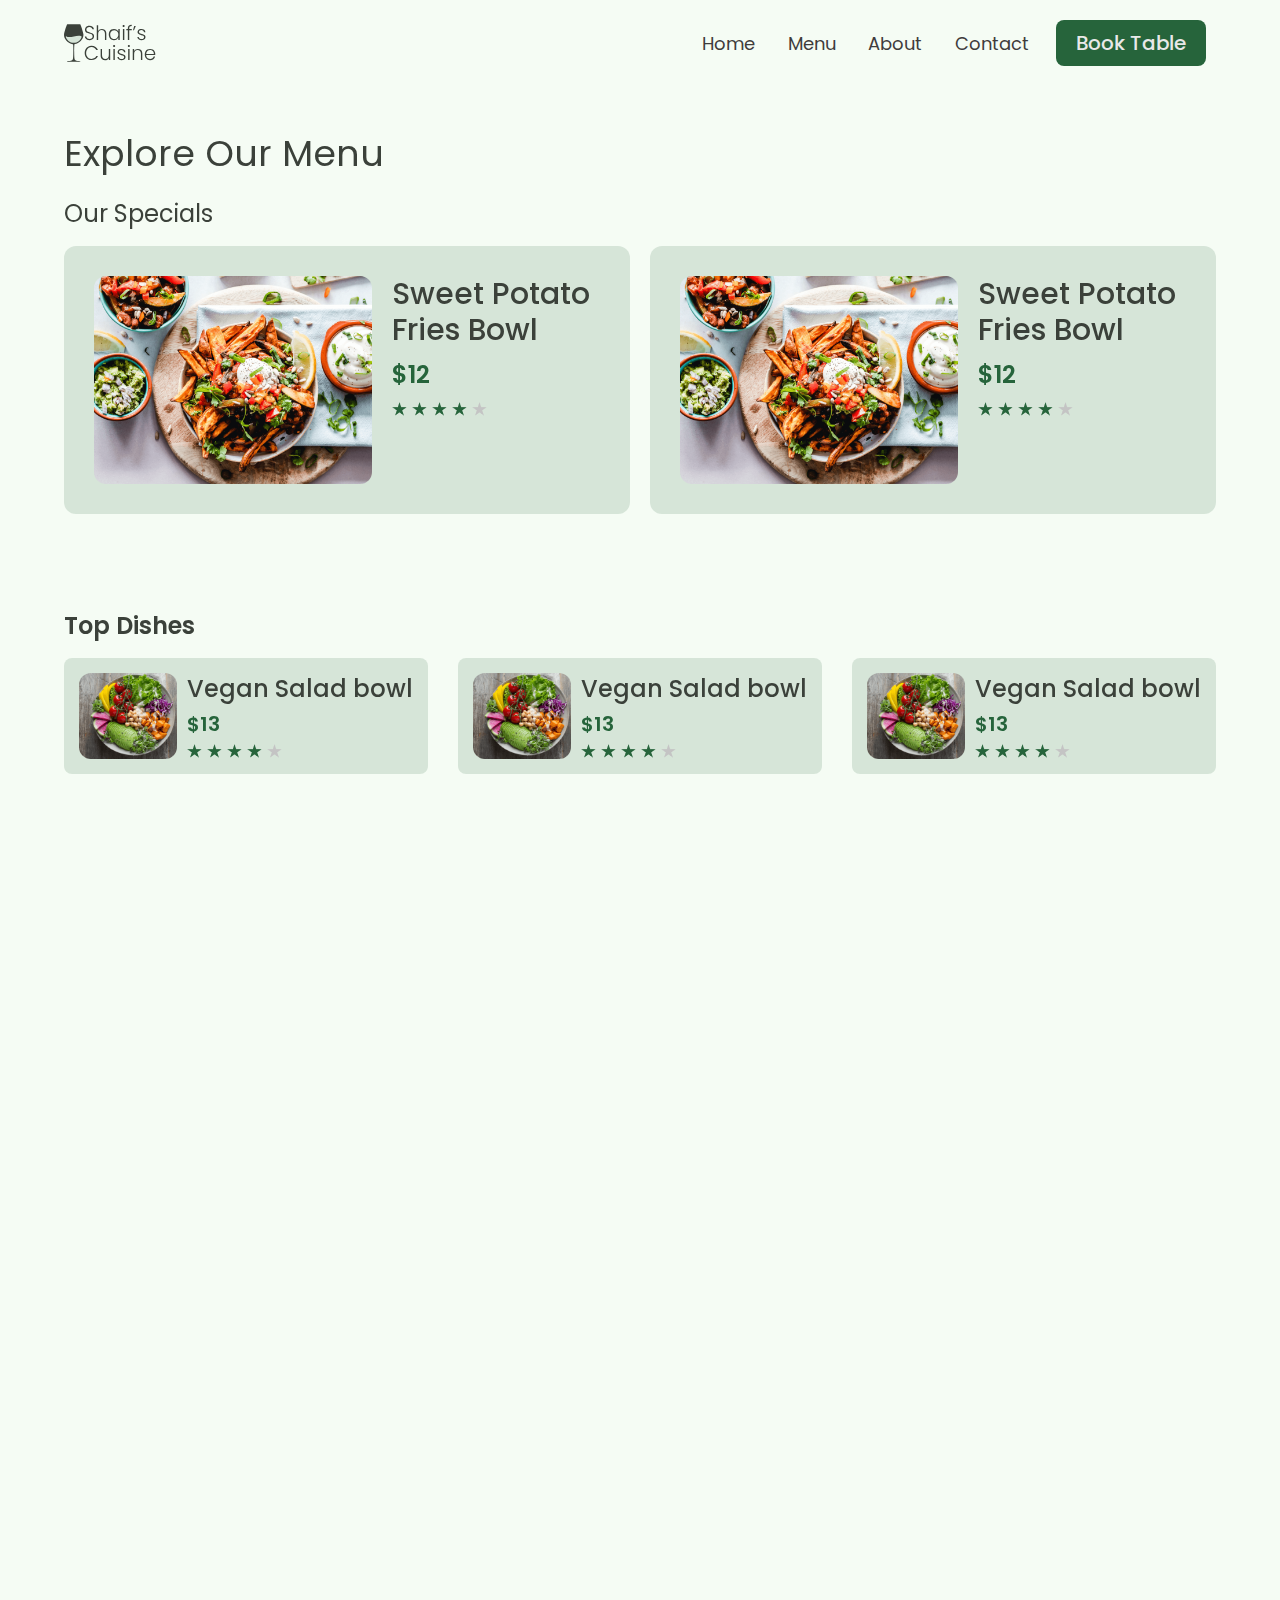
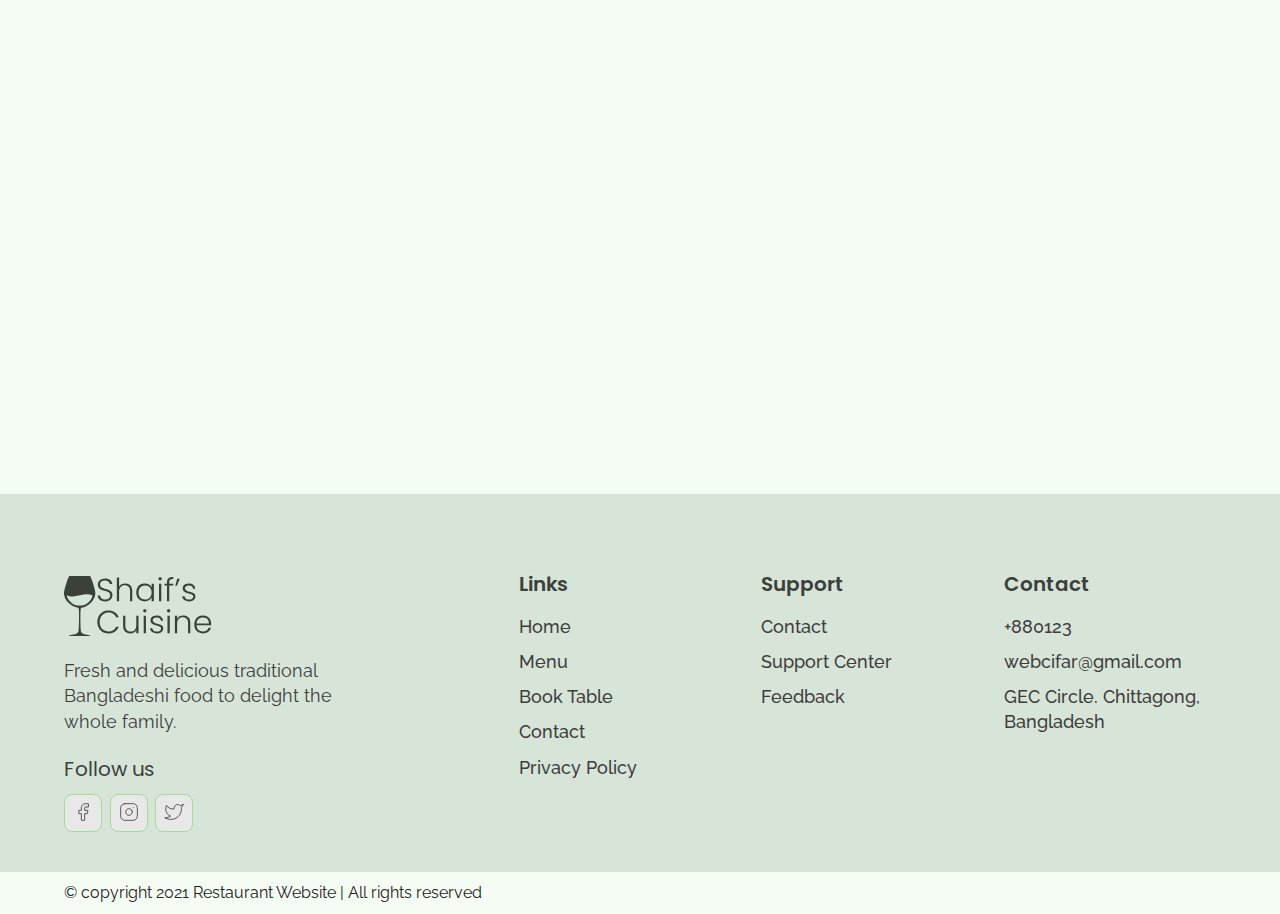
<file: menu.html>
<!DOCTYPE html>
<html lang="en">
<head>
    <meta charset="UTF-8">
    <meta http-equiv="X-UA-Compatible" content="IE=edge">
    <meta name="viewport" content="width=device-width, initial-scale=1.0">
    <title>Menu</title>
    <link rel="stylesheet" href="./reset.css">
    <link rel="stylesheet" href="./globalStyles.css">
    <link rel="stylesheet" href="./components.css">
    <link rel="stylesheet" href="./menu.css">
    <!-- aos css -->
    <link rel="stylesheet" href="https://unpkg.com/aos@next/dist/aos.css" />
</head>
<body>
    <!-- Nav Section -->
    <div class="nav">
        <div class="container">
            <div class="nav__wrapper">
                <a href="./index.html" class="logo">
                    <img src="./images/logo.svg" alt="Website logo">
                </a>
                <nav>
                    <div class="nav__icon">
                        <svg
                            xmlns="http://www.w3.org/2000/svg"
                            width="24"
                            height="24"
                            viewBox="0 0 24 24"
                            fill="none"
                            stroke="currentColor"
                            stroke-width="2"
                            stroke-linecap="round"
                            stroke-linejoin="round"
                            >
                            <line x1="3" y1="12" x2="21" y2="12" />
                            <line x1="3" y1="6" x2="21" y2="6" />
                            <line x1="3" y1="18" x2="21" y2="18" />
                        </svg>
                    </div>
                    <div class="nav__bgOverlay"></div>
                    <ul class="nav__list">
                        <div class="nav__close">
                            <svg
                                xmlns="http://www.w3.org/2000/svg"
                                width="24"
                                height="24"
                                viewBox="0 0 24 24"
                                fill="none"
                                stroke="currentColor"
                                stroke-width="2"
                                stroke-linecap="round"
                                stroke-linejoin="round"
                                >
                                <line x1="18" y1="6" x2="6" y2="18" />
                                <line x1="6" y1="6" x2="18" y2="18" />
                            </svg>
                        </div>
                        <div class="nav__list__wrapper">
                            <li><a href="./index.html" class="nav__link">Home</a></li>
                            <li><a href="./menu.html" class="nav__link">Menu</a></li>
                            <li><a href="./about.html" class="nav__link">About</a></li>
                            <li><a href="./contact.html" class="nav__link">Contact</a></li>
                            <li><a href="./booking.html" class="btn primary-btn">Book Table</a></li>
                        </div>
                    </ul>
                </nav>
            </div>
        </div>
    </div>
    <!-- End Nav Section -->
    <!-- page title -->
    <section id="page__title" data-aos="fade-up">
        <div class="container">
            <h2 class="page__title__text">
                Explore Our Menu
            </h2>
        </div>
    </section>
    <!-- End page title -->
    <!-- Our specials section -->
    <section id="ourSpecials" data-aos="fade-up">
        <div class="container">
            <h3 class="ourSpecials__title">Our Specials</h3>
            <div class="ourSpecials__wrapper">
                <div class="ourSpecials__item">
                    <div class="ourSpecials__item__img">
                        <img src="./images/food-3.png" alt="food">
                    </div>
                    <div class="ourSpecials__item__info">
                        <h3 class="ourSpecials__item__title">
                            Sweet Potato Fries Bowl
                        </h3>
                        <h4 class="ourSpecials__item__price">$12</h4>
                        <div class="ourSpecials__item__stars">
                            <img src="./images/3star.png" alt="stars">
                        </div>
                    </div>
                </div>
                <div class="ourSpecials__item">
                    <div class="ourSpecials__item__img">
                        <img src="./images/food-3.png" alt="food">
                    </div>
                    <div class="ourSpecials__item__info">
                        <h3 class="ourSpecials__item__title">
                            Sweet Potato Fries Bowl
                        </h3>
                        <h4 class="ourSpecials__item__price">$12</h4>
                        <div class="ourSpecials__item__stars">
                            <img src="./images/3star.png" alt="stars">
                        </div>
                    </div>
                </div>
            </div>
        </div>
    </section>
    <!-- End Our specials section -->
    <!-- Top Dishes -->
    <section id="dishGrid" data-aos="fade-down">
        <div class="container">
            <h2 class="dishGrid__title">
                Top Dishes
            </h2>
            <div class="dishGrid__wrapper">
                <div class="dishGrid__item">
                    <div class="dishGrid__item__img">
                        <img src="./images/food-1.png" alt="food img">
                    </div>
                    <div class="dishGrid__item__info">
                        <h3 class="dishGrid__item__title">
                            Vegan Salad bowl
                        </h3>
                        <h3 class="dishGrid__item__price">$13</h3>
                        <div class="dishGrid__item__stars">
                            <img src="./images/3star.png" alt="">
                        </div>
                    </div>
                </div>
                <div class="dishGrid__item">
                    <div class="dishGrid__item__img">
                        <img src="./images/food-1.png" alt="food img">
                    </div>
                    <div class="dishGrid__item__info">
                        <h3 class="dishGrid__item__title">
                            Vegan Salad bowl
                        </h3>
                        <h3 class="dishGrid__item__price">$13</h3>
                        <div class="dishGrid__item__stars">
                            <img src="./images/3star.png" alt="">
                        </div>
                    </div>
                </div>
                <div class="dishGrid__item">
                    <div class="dishGrid__item__img">
                        <img src="./images/food-1.png" alt="food img">
                    </div>
                    <div class="dishGrid__item__info">
                        <h3 class="dishGrid__item__title">
                            Vegan Salad bowl
                        </h3>
                        <h3 class="dishGrid__item__price">$13</h3>
                        <div class="dishGrid__item__stars">
                            <img src="./images/3star.png" alt="">
                        </div>
                    </div>
                </div>
            </div>
        </div>
    </section>
    <!-- End Top Dishes -->
    <!-- Breakfast -->
    <section id="dishGrid" data-aos="fade-up">
        <div class="container">
            <h2 class="dishGrid__title">
                Breakfast
            </h2>
            <div class="dishGrid__wrapper">
                <div class="dishGrid__item">
                    <div class="dishGrid__item__img">
                        <img src="./images/food-1.png" alt="food img">
                    </div>
                    <div class="dishGrid__item__info">
                        <h3 class="dishGrid__item__title">
                            Vegan Salad bowl
                        </h3>
                        <h3 class="dishGrid__item__price">$13</h3>
                        <div class="dishGrid__item__stars">
                            <img src="./images/3star.png" alt="">
                        </div>
                    </div>
                </div>
                <div class="dishGrid__item">
                    <div class="dishGrid__item__img">
                        <img src="./images/food-1.png" alt="food img">
                    </div>
                    <div class="dishGrid__item__info">
                        <h3 class="dishGrid__item__title">
                            Vegan Salad bowl
                        </h3>
                        <h3 class="dishGrid__item__price">$13</h3>
                        <div class="dishGrid__item__stars">
                            <img src="./images/3star.png" alt="">
                        </div>
                    </div>
                </div>
                <div class="dishGrid__item">
                    <div class="dishGrid__item__img">
                        <img src="./images/food-1.png" alt="food img">
                    </div>
                    <div class="dishGrid__item__info">
                        <h3 class="dishGrid__item__title">
                            Vegan Salad bowl
                        </h3>
                        <h3 class="dishGrid__item__price">$13</h3>
                        <div class="dishGrid__item__stars">
                            <img src="./images/3star.png" alt="">
                        </div>
                    </div>
                </div>
                <div class="dishGrid__item">
                    <div class="dishGrid__item__img">
                        <img src="./images/food-1.png" alt="food img">
                    </div>
                    <div class="dishGrid__item__info">
                        <h3 class="dishGrid__item__title">
                            Vegan Salad bowl
                        </h3>
                        <h3 class="dishGrid__item__price">$13</h3>
                        <div class="dishGrid__item__stars">
                            <img src="./images/3star.png" alt="">
                        </div>
                    </div>
                </div>
                <div class="dishGrid__item">
                    <div class="dishGrid__item__img">
                        <img src="./images/food-1.png" alt="food img">
                    </div>
                    <div class="dishGrid__item__info">
                        <h3 class="dishGrid__item__title">
                            Vegan Salad bowl
                        </h3>
                        <h3 class="dishGrid__item__price">$13</h3>
                        <div class="dishGrid__item__stars">
                            <img src="./images/3star.png" alt="">
                        </div>
                    </div>
                </div>
            </div>
        </div>
    </section>
    <!-- End of Breakfast -->
    <!-- Lunch -->
    <section id="dishGrid" data-aos="fade-up">
        <div class="container">
            <h2 class="dishGrid__title">
                Lunch
            </h2>
            <div class="dishGrid__wrapper">
                <div class="dishGrid__item">
                    <div class="dishGrid__item__img">
                        <img src="./images/food-1.png" alt="food img">
                    </div>
                    <div class="dishGrid__item__info">
                        <h3 class="dishGrid__item__title">
                            Vegan Salad bowl
                        </h3>
                        <h3 class="dishGrid__item__price">$13</h3>
                        <div class="dishGrid__item__stars">
                            <img src="./images/3star.png" alt="">
                        </div>
                    </div>
                </div>
                <div class="dishGrid__item">
                    <div class="dishGrid__item__img">
                        <img src="./images/food-1.png" alt="food img">
                    </div>
                    <div class="dishGrid__item__info">
                        <h3 class="dishGrid__item__title">
                            Vegan Salad bowl
                        </h3>
                        <h3 class="dishGrid__item__price">$13</h3>
                        <div class="dishGrid__item__stars">
                            <img src="./images/3star.png" alt="">
                        </div>
                    </div>
                </div>
                <div class="dishGrid__item">
                    <div class="dishGrid__item__img">
                        <img src="./images/food-1.png" alt="food img">
                    </div>
                    <div class="dishGrid__item__info">
                        <h3 class="dishGrid__item__title">
                            Vegan Salad bowl
                        </h3>
                        <h3 class="dishGrid__item__price">$13</h3>
                        <div class="dishGrid__item__stars">
                            <img src="./images/3star.png" alt="">
                        </div>
                    </div>
                </div>
                <div class="dishGrid__item">
                    <div class="dishGrid__item__img">
                        <img src="./images/food-1.png" alt="food img">
                    </div>
                    <div class="dishGrid__item__info">
                        <h3 class="dishGrid__item__title">
                            Vegan Salad bowl
                        </h3>
                        <h3 class="dishGrid__item__price">$13</h3>
                        <div class="dishGrid__item__stars">
                            <img src="./images/3star.png" alt="">
                        </div>
                    </div>
                </div>
                <div class="dishGrid__item">
                    <div class="dishGrid__item__img">
                        <img src="./images/food-1.png" alt="food img">
                    </div>
                    <div class="dishGrid__item__info">
                        <h3 class="dishGrid__item__title">
                            Vegan Salad bowl
                        </h3>
                        <h3 class="dishGrid__item__price">$13</h3>
                        <div class="dishGrid__item__stars">
                            <img src="./images/3star.png" alt="">
                        </div>
                    </div>
                </div>
            </div>
        </div>
    </section>
    <!-- End of Lunch -->
    <!-- Dinner -->
    <section id="dishGrid" data-aos="fade-up">
        <div class="container">
            <h2 class="dishGrid__title">
                Dinner
            </h2>
            <div class="dishGrid__wrapper">
                <div class="dishGrid__item">
                    <div class="dishGrid__item__img">
                        <img src="./images/food-1.png" alt="food img">
                    </div>
                    <div class="dishGrid__item__info">
                        <h3 class="dishGrid__item__title">
                            Vegan Salad bowl
                        </h3>
                        <h3 class="dishGrid__item__price">$13</h3>
                        <div class="dishGrid__item__stars">
                            <img src="./images/3star.png" alt="">
                        </div>
                    </div>
                </div>
                <div class="dishGrid__item">
                    <div class="dishGrid__item__img">
                        <img src="./images/food-1.png" alt="food img">
                    </div>
                    <div class="dishGrid__item__info">
                        <h3 class="dishGrid__item__title">
                            Vegan Salad bowl
                        </h3>
                        <h3 class="dishGrid__item__price">$13</h3>
                        <div class="dishGrid__item__stars">
                            <img src="./images/3star.png" alt="">
                        </div>
                    </div>
                </div>
                <div class="dishGrid__item">
                    <div class="dishGrid__item__img">
                        <img src="./images/food-1.png" alt="food img">
                    </div>
                    <div class="dishGrid__item__info">
                        <h3 class="dishGrid__item__title">
                            Vegan Salad bowl
                        </h3>
                        <h3 class="dishGrid__item__price">$13</h3>
                        <div class="dishGrid__item__stars">
                            <img src="./images/3star.png" alt="">
                        </div>
                    </div>
                </div>
                <div class="dishGrid__item">
                    <div class="dishGrid__item__img">
                        <img src="./images/food-1.png" alt="food img">
                    </div>
                    <div class="dishGrid__item__info">
                        <h3 class="dishGrid__item__title">
                            Vegan Salad bowl
                        </h3>
                        <h3 class="dishGrid__item__price">$13</h3>
                        <div class="dishGrid__item__stars">
                            <img src="./images/3star.png" alt="">
                        </div>
                    </div>
                </div>
                <div class="dishGrid__item">
                    <div class="dishGrid__item__img">
                        <img src="./images/food-1.png" alt="food img">
                    </div>
                    <div class="dishGrid__item__info">
                        <h3 class="dishGrid__item__title">
                            Vegan Salad bowl
                        </h3>
                        <h3 class="dishGrid__item__price">$13</h3>
                        <div class="dishGrid__item__stars">
                            <img src="./images/3star.png" alt="">
                        </div>
                    </div>
                </div>
            </div>
        </div>
    </section>
    <!-- End of Dinner -->
    <!-- Footer -->
    <footer>
        <div class="container">
            <div class="footer__wrapper">
                <div class="footer__col1">
                    <div class="footer__logo">
                        <img src="./images/logo.svg" alt="Website Logo">
                    </div>
                    <p class="footer__desc">
                        Fresh and delicious traditional Bangladeshi food to delight the whole family.
                    </p>
                    <div class="footer__socials">
                        <h4 class="footer__socials__title">Follow us</h4>
                        <ul>
                            <li>
                                <a href="#">
                                    <svg
                                        xmlns="http://www.w3.org/2000/svg"
                                        width="24"
                                        height="24"
                                        viewBox="0 0 24 24"
                                        fill="none"
                                        stroke="currentColor"
                                        stroke-width="1"
                                        stroke-linecap="round"
                                        stroke-linejoin="round"
                                        >
                                        <path d="M18 2h-3a5 5 0 0 0-5 5v3H7v4h3v8h4v-8h3l1-4h-4V7a1 1 0 0 1 1-1h3z" />
                                    </svg>
                                </a>
                            </li>
                            <li>
                                <a href="#">
                                    <svg
                                        xmlns="http://www.w3.org/2000/svg"
                                        width="24"
                                        height="24"
                                        viewBox="0 0 24 24"
                                        fill="none"
                                        stroke="currentColor"
                                        stroke-width="1"
                                        stroke-linecap="round"
                                        stroke-linejoin="round"
                                        >
                                        <rect x="2" y="2" width="20" height="20" rx="5" ry="5" />
                                        <path d="M16 11.37A4 4 0 1 1 12.63 8 4 4 0 0 1 16 11.37z" />
                                        <line x1="17.5" y1="6.5" x2="17.51" y2="6.5" />
                                    </svg>
                                </a>
                            </li>
                            <li>
                                <a href="#">
                                    <svg
                                        xmlns="http://www.w3.org/2000/svg"
                                        width="24"
                                        height="24"
                                        viewBox="0 0 24 24"
                                        fill="none"
                                        stroke="currentColor"
                                        stroke-width="1"
                                        stroke-linecap="round"
                                        stroke-linejoin="round"
                                        >
                                        <path d="M23 3a10.9 10.9 0 0 1-3.14 1.53 4.48 4.48 0 0 0-7.86 3v1A10.66 10.66 0 0 1 3 4s-4 9 5 13a11.64 11.64 0 0 1-7 2c9 5 20 0 20-11.5a4.5 4.5 0 0 0-.08-.83A7.72 7.72 0 0 0 23 3z" />
                                    </svg>
                                </a>
                            </li>
                        </ul>
                    </div>
                </div>
                <div class="footer__col2">
                    <h3 class="footer__text__title">
                        Links
                    </h3>
                    <ol class="footer__text">
                        <li>
                            <a href="./index.html">Home</a>
                        </li>
                        <li>
                            <a href="./menu.html">Menu</a>
                        </li>
                        <li>
                            <a href="./booking.html">Book Table</a>
                        </li>
                        <li>
                            <a href="./contact.html">Contact</a>
                        </li>
                        <li>
                            <a href="#">Privacy Policy</a>
                        </li>
                    </ol>
                </div>
                <div class="footer__col3">
                    <h3 class="footer__text__title">
                        Support
                    </h3>
                    <ol class="footer__text">
                        <li>
                            <a href="./contact.html">Contact</a>
                        </li>
                        <li>
                            <a href="#">Support Center</a>
                        </li>
                        <li>
                            <a href="#">Feedback</a>
                        </li>
                    </ol>
                </div>
                <div class="footer__col4">
                    <h3 class="footer__text__title">
                        Contact
                    </h3>
                    <ol class="footer__text">
                        <li>
                            <a href="#">+880123</a>
                        </li>
                        <li>
                            <a href="#">webcifar@gmail.com</a>
                        </li>
                        <li>
                            <a href="#">GEC Circle. Chittagong, Bangladesh</a>
                        </li>
                    </ol>
                </div>
            </div>
        </div>
    </footer>
    <div id="copyright">
        <div class="container">
            <p class="copyright__text">
                © copyright 2021 Restaurant Website | All rights reserved
            </p>
        </div>
    </div>
    <!-- End Footer -->

    <!-- aos script -->
    <script src="https://unpkg.com/aos@next/dist/aos.js"></script>
    <!-- custom script -->
    <script src="./main.js"></script>
</body>
</html>
</file>
<file: globalStyles.css>
@import url('https://fonts.googleapis.com/css2?family=Poppins:wght@500;600&family=Raleway:wght@400;500;600&display=swap');
html{
    font-size: 10px;
    overflow-x: hidden;
}
:root{
    --green-1: #26643b;
    --green-2: #a2de96;
    --lightGreen-1: #d6e5d8;
    --lightGreen-2: #f5fcf4;
    --black-1: #3b413a;
    --black-2: #3f3c3c;
    --black-3: #5b6359;
    --white-1: #e8e8e8;
}
body{
    background-color: var(--lightGreen-2);
    overflow-x: hidden;
}
section{
    padding: 100px 0;
}
@media only screen and (max-width: 768px){
    section{
        padding: 50px 0;
    }
}

.container{
    max-width: 1200px;
    width: 90%;
    margin: 0 auto;
}
img{
    width: 100%;
    height: 100%;
    object-fit: contain;
}

h1,
h2,
h3,
h4{
    font-family: 'Poppins', sans-serif;
}
p{
    font-family: 'Raleway', sans-serif;
    font-weight: 400;
    line-height: 1.4em;
    font-size: 1.8rem;
}
a{
    display: inline-block;
    text-decoration: none;
}
</file>
<file: components.css>
/* nav styles */
.nav{
    padding: 2rem 0;
}
.nav__icon,
.nav__close,
.nav__bgOverlay{
    display: none;
}
.nav__wrapper{
    display: flex;
    justify-content: space-between;
}
.nav__list li{
    display: inline-block;
    margin: 0 1rem;
}
.nav__list .nav__link{
    font-size: 1.8rem;
    font-family: 'Poppins';
    color: var(--black-2);
    padding: 0.5rem;
}
.nav__list li:hover .nav__link{
    color: var(--green-1);
}
@media only screen and (max-width: 768px){
    .nav{
        position: relative;
    }
    .nav__icon{
        display: block;
    }
    .nav__icon svg,
    .nav__close svg{
        pointer-events: none;
        height: 30px;
        width: 30px;
    }
    .nav__close{
        display: block;
        position: absolute;
        color: var(--black-1);
        right: 1rem;
        top: 1rem;
        cursor: pointer;
    }
    .nav__list{
        z-index: 1000;
        position: absolute;
        left: 100%;
        top: 0;
        height: 100vh;
        width: 80%;
        background: var(--lightGreen-1);
        display: flex;
        align-items: center;
        justify-content: flex-end;
        padding-right: 2rem;
        transform: translateX(0%);
        overflow: hidden;
        transition: .3s ease-in transform;
    }
    .nav__list.show{
        transform: translateX(-100%);
    }
    .nav__list li{
        display: block;
        text-align: right;
        margin-bottom: 2rem;
    }
    .nav__list a{
        font-size: 1.6rem;
    }
    .nav__bgOverlay{
        position: absolute;
        left: 0;
        top: 0;
        z-index: 1000;
        height: 100vh;
        width: 100%;
        background: rgba(18, 24, 14, 0.808);
        display: none;
    }
    .nav__bgOverlay.active{
        display: block;
    }
}

/* Global Button Styles */
.btn{
    color: var(--green-1);
    font-family: 'Poppins';
    font-weight: 500;
    border-radius: 8px;
    font-size: 1.4rem;
    padding: 1.2rem 2rem;
}
.primary-btn{
    color: var(--white-1);
    background-color: var(--green-1);
}
@media only screen and (min-width: 768px){
    .btn{
        padding: 1.3rem 2rem;
        font-size: 2rem;
    }
}

/* Footer Styles */
footer{
    background: var(--lightGreen-1);
    padding-top: 5rem;
    padding-bottom: 2rem;
}
.footer__wrapper{
    display: flex;
    flex-direction: column;
    gap: 3rem;
}
.footer__logo{
    width: 150px;
    margin-bottom: 2rem;
}
.footer__desc{
    font-size: 1.4rem;
    color: var(--black-2);
    margin-bottom: 2rem;
}
.footer__socials__title{
    font-size: 1.8rem;
    color: var(--black-1);
    margin-bottom: 1rem;
}
.footer__socials li{
    display: inline-block;
    margin-right: 0.5rem;
}
.footer__socials a{
    padding: .5rem .8rem;
    background-color: var(--white-1);
    border: 1px solid var(--green-2);
    border-radius: 8px;
}
.footer__socials svg{
    width: 20px;
    color: var(--black-2);
}
.footer__text__title{
    font-size: 1.8rem;
    margin-bottom: 1rem;
    color: var(--black-1);
    font-weight: 600;
}
.footer__text a{
    font-size: 1.4rem;
    margin-bottom: 0.5rem;
    color: var(--black-2);
    font-family: Raleway;
    font-weight: 500;
    line-height: 1.4em;
}
@media only screen and (min-width: 768px){
    footer{
        padding-top: 8rem;
        padding-bottom: 4rem;
    }
    .footer__wrapper{
        flex-direction: row;
    }
    .footer__col1{
        flex: 4;
    }
    .footer__col2,
    .footer__col3,
    .footer__col4{
        flex: 2;
    }
    .footer__desc{
        max-width: 300px;
        font-size: 1.8rem;
        margin-bottom: 2.5rem;
    }
    .footer__socials__title{
        font-size: 2rem;
        margin-bottom: 1.5rem;
    }
    .footer__text__title{
        font-size: 2rem;
        margin-bottom: 2rem;
    }
    .footer__text a{
        font-size: 1.8rem;
        margin-bottom: 1rem;
    }
}
#copyright{
    padding: 1rem 0;
}
.copyright__text{
    font-size: 1.4rem;
    text-align: center;
}
@media only screen and (min-width: 768px){
    .copyright__text{
        font-size: 1.6rem;
        text-align: left;
    }
}
/* storeInfo Styles */
.storeInfo__wrapper{
    display: flex;
    align-items: stretch;
    justify-content: center;
    flex-wrap: wrap;
    gap: 1rem;
}
.storeInfo__item{
    background-color: var(--lightGreen-1);
    padding: 20px 30px;
    text-align: center;
    border-radius: 12px;
    width: 150px;
}
.storeInfo__icon{
    width: 30px;
    margin: 0 auto;
    margin-bottom: 1.5rem;
}
.storeInfo__title{
    font-size: 1.4rem;
    font-family: Poppins;
    font-weight: 500;
    margin-bottom: .5rem;
    color: var(--black-1);
}
.storeInfo__text{
    font-size: 1.4rem;
    font-family: Raleway;
    color: var(--black-2);
}
@media only screen and (min-width: 768px){
    .storeInfo__wrapper{
        gap: 2rem;
    }
    .storeInfo__item{
        min-width: 200px;
        padding: 40px 0;
    }
    .storeInfo__icon{
        width: 47px;
        margin-bottom: 2.5rem;
    }
    .storeInfo__title{
        font-size: 1.8rem;
        margin-bottom: 1rem;
    }
    .storeInfo__text{
        font-size: 1.6rem;
    }
}
/* DishGrid styles */
.dishGrid__title{
    font-size: 1.8rem;
    margin-bottom: 2rem;
    font-weight: 600;
    color: var(--black-1);
}
.dishGrid__wrapper{
    display: grid;
    grid-template-columns: repeat(auto-fit, minmax(140px, 1fr));
    gap: 1rem;
}
.dishGrid__item{
    display: flex;
    flex-direction: column;
    background-color: var(--lightGreen-1);
    padding: .5rem;
    gap: 0.5rem;
    border-radius: 8px;
}
.dishGrid__item__img{
    flex: 4;
}
.dish__item__info{
    flex: 5;
}
.dishGrid__item__img img{
    object-fit: cover;
    border-radius: 12px;
}
.dishGrid__item__title{
    font-size: 1.4rem;
    line-height: 1.3em;
    font-weight: 500;
    color: var(--black-1);
    margin-bottom: 0.5rem;
}
.dishGrid__item__price{
    font-size: 1.4rem;
    color: var(--green-1);
    font-weight: 600;
    margin-bottom: 0.5rem;
}
.dishGrid__item__stars{
    max-height: 15px;
    width: max-content;
}
@media only screen and (min-width: 768px){
    .dishGrid__title{
        font-size: 2.4rem;
    }
    .dishGrid__wrapper{
        grid-template-columns: repeat(auto-fit, minmax(350px, 1fr));
        gap: 3rem;
    }
    .dishGrid__item{
        flex-direction: row;
        padding: 1.5rem;
        gap: 1rem;
    }
    .dishGrid__item__title{
        font-size: 2.4rem;
        margin-bottom: 1rem;
    }
    .dishGrid__item__price{
        font-size: 2rem;
        margin-bottom: 1rem;
    }
}
/* form styles */
#form{
    padding: 5rem 0;
}
.form__title{
    font-size: 1.8rem;
    color: var(--black-1);
    font-weight: 600;
}
.form__wrapper{
    padding: 3rem 0;
}
.form__wrapper form{
    display: grid;
    grid-template-columns: 1fr;
    gap: 2rem;
}
.form__group label{
    font-size: 1.6rem;
    font-family: Poppins;
    color: var(--black-2);
    font-weight: 500;
}
.form__group input,
.form__group textarea,
.form__group select{
    width: 100%;
    border: none;
    background-color: var(--lightGreen-1);
    font-size: 1.4rem;
    font-family: Raleway;
    font-weight: 600;
    padding: 1.5rem;
    border-radius: 8px;
    margin-top: 0.5rem;
    color: var(--black-2);
}
.form__group textarea{
    resize: vertical;
}
.form__wrapper button[type=submit]{
    width: max-content;
    border: none;
    padding: 1rem 4rem;
    font-weight: 500;
    letter-spacing: 0.1rem;
}
@media only screen and (min-width: 768px){
    .form__title{
        font-size: 3.6rem;
    }
    .form__wrapper{
        padding: 5rem 0;
    }
    .form__wrapper form{
        grid-template-columns: 1fr 1fr;
    }
    .form__group__full{
        grid-column: 1/3;
    }
    .form__group label{
        font-size: 1.8rem;
    }
    .form__group input,
    .form__group textarea,
    .form__group select{
        font-size: 1.8rem;
        padding: 2rem;
        margin-top: 1.5rem;
    }
}
</file>
<file: home.css>
/* hero Section styles */
.hero__wrapper{
    display: flex;
    align-items: center;
    justify-content: center;
    flex-direction: column-reverse;
    gap: 5rem;
}
.hero__left__wrapper{
    max-width: 360px;
}
.hero__imgWrapper{
    max-width: 400px;
    width: 80%;
    margin: 0 auto;
}
.hero__heading{
    font-family: Poppins;
    font-weight: 600;
    line-height: 1.4em;
    text-align: center;
    font-size: 1.8rem;
    margin-bottom: 1.5rem;
    color: var(--black-1);
}
.hero__info{
    text-align: center;
    font-size: 1.4rem;
    margin-bottom: 1.5rem;
    color: var(--black-2);
}
.button__wrapper{
    text-align: center;
}
@media only screen and (min-width: 768px){
    .hero__wrapper{
        flex-direction: row;
        gap: 0;
    }
    .hero__left{
        flex: 3;
    }
    .hero__right{
        flex: 4;
    }
    .hero__heading{
        font-size: 3.6rem;
        margin-bottom: 2rem;
        text-align: left;
    }
    .hero__info{
        margin-bottom: 2rem;
        text-align: left;
        font-size: 1.8rem;
    }
    .button__wrapper{
        text-align: left;
    }
    .hero__imgWrapper{
        max-width: none;
        width: 90%;
    }
}
/* our specials section styles */
#ourSpecials{
    padding-top: 10rem;
}
.ourSpecials__wrapper{
    display: flex;
    flex-direction: column;
    gap: 3rem;
}
.ourSpecials__left{
    display: flex;
    gap: 1rem;
}
.ourSpecials__item{
    background-color: var(--lightGreen-1);
    padding: 1.2rem;
    padding-top: 5rem;
    border-radius: 12px;
    /* width: 45%; */
    margin: 0 auto;
}
.ourSpecials__item__img{
    margin-top: calc(-50% - 2rem);
    margin-bottom: 2rem;
    border-radius: 12px;
    height: 150px;
    overflow: hidden;
}
.ourSpecials__item__img img{
    object-fit: cover;
}
.ourSpecials__item__title{
    font-size: 1.4rem;
    color: var(--black-1);
    font-weight: 400;
    margin-bottom: 1rem;
}
.ourSpecials__item__price{
    color: var(--green-1);
    font-size: 1.4rem;
    font-weight: 600;
    margin-bottom: 1rem;
}
.ourSpecials__item__stars{
    height: 1.4rem;
    width: max-content;
    margin-bottom: 1rem;
}
.ourSpecials__item__text{
    font-size: 1.4rem;
    color: var(--black-2);
    font-weight: 500;
}
.ourSpecials__title{
    font-size: 1.8rem;
    color: var(--black-1);
    margin-bottom: 1.5rem;
}
.ourSpecials__text{
    font-size: 1.4rem;
    color: var(--black-2);
    margin-bottom: 1rem;
}

@media only screen and (min-width: 768px){
    #ourSpecials{
        padding-top: 15rem;
    }
    #ourSpecials .container{
        max-width: 900px;
    }
    .ourSpecials__wrapper{
        flex-direction: row;
    }
    .ourSpecials__right{
        flex: 2;
    }
    .ourSpecials__left{
        flex: 4;
        gap: 2rem;
    }
    .ourSpecials__item{
        padding: 2rem;
        width: 45%;
    }
    .ourSpecials__item__title{
        font-size: 2.4rem;
        line-height: 1.4em;
        margin-bottom: 1.5rem;
    }
    .ourSpecials__item__price{
        font-size: 1.8rem;
        margin-bottom: 1rem;
    }
    .ourSpecials__item__stars{
        margin-bottom: 2rem;
    }
    .ourSpecials__item__text{
        font-size: 1.6rem;
    }
    .ourSpecials__title{
        font-size: 3.6rem;
        margin-bottom: 1.5rem;
    }
    .ourSpecials__text{
        font-size: 1.8rem;
        margin-bottom: 1.5rem;
    }
}
@media only screen and (max-width: 300px){
    .ourSpecials__left{
        flex-wrap: wrap;
        gap: 10rem;
    }
    .ourSpecials__item{
        width: 100%;
    }
}
/* Discount Styles */
.discount__wrapper{
    display: flex;
    flex-direction: column;
    padding: 1.5rem;
    border-radius: 12px;
    background: var(--lightGreen-1) url(./images/discount-illustration.png) no-repeat bottom right / 100px;
}
.discount__images{
    display: flex;
    gap: 1rem;
    width: 100%;
    margin-bottom: 2rem;
}
.discount__img1{
    flex: 2;
}
.discount__img2{
    flex: 3;
}
.discount__images img{
    object-fit: cover;
    border-radius: 12px;
}
.discount__text{
    font-size: 1.4rem;
    font-weight: 900;
    color: var(--green-1);
    margin-bottom: 0.5rem;
}
.discount__title{
    font-size: 1.8rem;
    color: var(--black-1);
    font-weight: 600;
    margin-bottom: 1rem;
}
.discount__price{
    font-size: 1.4rem;
    font-weight: 600;
    display: flex;
    gap: 1rem;
    margin-bottom: 1rem;
}
.discount__oldPrice{
    color: var(--black-2);
    text-decoration: line-through;
}
.discount__newPrice{
    color: var(--green-1);
}
.discount__stars{
    width: max-content;
    height: 15px;
    margin-bottom: 1rem;
}
@media only screen and (min-width: 768px){
    .discount__wrapper{
        flex-direction: row;
        gap: 4rem;
        padding: 2rem;
        align-items: center;
        background-size: 150px;
        margin: 0 auto;
    }
    .discount__images{
        flex: 5;
        margin-bottom: 0;
        gap: 2rem;
    }
    .discount__img1,
    .discount__img2,
    .discount__img3{
        flex: 1;
        height: 350px;
    }
    .discount__info{
        flex: 3;
    }
    .discount__text{
        font-size: 2.4rem;
    }
    .discount__title{
        font-size: 3.6rem;
        margin-bottom: 1.5rem;
    }
    .discount__price{
        font-size: 2.4rem;
    }
    .discount__stars{
        height: 20px;
        margin-bottom: 2rem;
    }
} 
@media only screen and (max-width: 1000px){
    .discount__wrapper{
        gap: 2rem;
    }
    .discount__img3{
        display: none;
    }
}

/* Events Media section styles */
.eventsMedia__wrapper{
    display: flex;
    gap: 1rem;
}
.eventsMedia__1{
    position: relative;
}
.eventsMedia__1__playButton{
    display: inline-block;
    position: absolute;
    left: 50%;
    top: 50%;
    transform: translate(-50%, -50%);
    max-width: 50px;
}
@media only screen and (min-width: 768px){
    .eventsMedia__wrapper{
        gap: 2rem;
    }
    .eventsMedia__1__playButton{
        max-width: 100px;
    }
}
/* events info section styles */
#eventsInfo{
    padding-top: 0;
}
.eventsInfo__wrapper{
    display: flex;
    flex-direction: column;
}
.eventsInfo__item{
    display: flex;
    gap: 1rem;
    padding: 1rem;
    background-color: var(--lightGreen-1);
    margin-bottom: 1.5rem;
    border-radius: 12px;
}
.eventsInfo__item__img{
    border-radius: 12px;
    overflow: hidden;
    flex: 3;
}
.eventsInfo__item__img img{
    object-fit: cover;
}
.eventsInfo__item__info{
    flex: 4;
}
.eventsInfo__item__title{
    font-size: 1.4rem;
    margin-bottom: 1rem;
    color: var(--black-1);
}
.eventsInfo__item__text{
    font-size: 1.4rem;
    color: var(--black-2);
}
.eventsInfo__right{
    margin-top: 2rem;
}
.eventsInfo__title{
    font-size: 1.8rem;
    color: var(--black-1);
    margin-bottom: 1rem;
}
.eventsInfo__text{
    color: var(--black-2);
    font-size: 1.4rem;
    margin-bottom: 1rem;
}
@media only screen and (min-width: 768px){
    .eventsInfo__wrapper{
        flex-direction: row;
        gap: 2rem;
    }
    .eventsInfo__left,
    .eventsInfo__right{
        flex: 1;
    }
    .eventsInfo__item{
        padding: 2rem;
        gap: 2rem;
        max-width: 500px;
        margin-bottom: 2rem;
    }
    .eventsInfo__item__title{
        font-size: 1.8rem;
    }
    .eventsInfo__item__text{
        font-size: 1.6rem;
    }
    .eventsInfo__title{
        font-size: 3.6rem;
    }
    .eventsInfo__text{
        max-width: 500px;
        font-size: 1.8rem;
        margin-bottom: 2rem;
    }
}
/* Why Us section styles */
.whyUs__wrapper{
    display: flex;
    align-items: center;
    justify-content: center;
    flex-direction: column;
    gap: 4rem;
}
.whyUs__left{
    text-align: center;
}
.whyUs__title{
    font-family: Poppins;
    font-size: 1.8rem;
    color: var(--black-1);
    font-weight: 500;
    margin-bottom: 1rem;
}
.whyUs__text{
    font-size: 1.4rem;
}
.whyUs__items__wrapper{
    display: grid;
    grid-template-columns: 1fr 1fr;
    gap: 1rem;
}
.whyUs__item{
    background-color: var(--lightGreen-1);
    padding: 2rem;
    border-radius: 12px;
    text-align: center;
}
.whyUs__item__icon{
    max-width: 56px;
    margin: 0 auto;
    margin-bottom: 1rem;
}
.whyUs__item__text{
    font-family: Poppins;
    font-size: 1.4rem;
    font-weight: 500;
    color: var(--black-1);
}
@media only screen and (min-width: 768px){
    .whyUs__wrapper{
        flex-direction: row;
        max-width: 900px;
        margin: 0 auto;
    }
    .whyUs__left{
        flex: 4;
        text-align: left;
    }
    .whyUs__right{
        flex: 3;
    }
    .whyUs__title{
        font-size: 3.6rem;
        margin-bottom: 2rem;
    }
    .whyUs__text{
        font-size: 1.8rem;
        line-height: 1.4em;
    }
    .whyUs__items__wrapper{
        gap: 1.5rem;
    }
    .whyUs__item{
        padding: 2rem;
    }
    .whyUs__item__icon{
        max-width: 65px;
        margin-bottom: 1.5rem;
    }
    .whyUs__item__text{
        font-size: 1.8rem;
    }
}
/* Testimonial Section styles */
.testimonial__wrapper{
    max-width: 400px;
    margin: 0 auto;
}
.testimonial__title{
    font-size: 1.8rem;
    margin-bottom: 3rem;
    text-align: center;
    text-transform: capitalize;
    color: var(--black-1);
}
.testimonial__items__wrapper{
    display: grid;
    grid-template-columns: 1fr;
    gap: 1rem;
}
.testimonial__item{
    padding: 1rem;
    display: flex;
    gap: 1rem;
    background-color: var(--lightGreen-1);
    border-radius: 12px;
}
.testimonial__item__info{
    flex: 4;
}
.testimonial__item__img{
    flex: 2;
    border-radius: 12px;
    overflow: hidden;
    height: 100%;
    width: 100%;
}
.testimonial__item__img img{
    object-fit: cover;
}
.testimonial__item__name{
    font-size: 1.4rem;
    font-family: Poppins;
    margin-bottom: 1rem;
    color: var(--black-1);
}
.testimonial__item__stars{
    max-height: 15px;
    width: max-content;
    margin-bottom: 1.5rem;
}
.testimonial__item__text{
    font-size: 1.4rem;
}
@media only screen and (min-width: 768px){
    .testimonial__wrapper{
        max-width: 900px;
    }
    .testimonial__title{
        font-size: 3.6rem;
        margin-bottom: 5rem;
    }
    .testimonial__items__wrapper{
        grid-template-columns: 1fr 1fr;
        gap: 2rem;
    }
    .testimonial__item{
        padding: 2rem;
    }
    .testimonial__item__name{
        font-size: 1.8rem;
        margin-bottom: 1.5rem;
    }
    .testimonial__item__stars{
        margin-bottom: 2rem;
    }
    .testimonial__item__text{
        font-size: 1.6rem;
        line-height: 1.4em;
    }
}
@media only screen and (max-width: 350px){
    .testimonial__item{
        flex-direction: column;
    }
    .testimonial__item__img,
    .testimonial__item__info{
        flex: auto;
    }
}
/* newsletter section styles */
.newsletter__wrapper{
    display: flex;
    flex-direction: column;
    background-color: var(--green-2);
    padding: 1.5rem;
    border-radius: 8px;
    gap: 2rem;
}
.newsletter__title{
    font-size: 1.8rem;
    color: var(--black-1);
    font-weight: 600;
    margin-bottom: 1.3rem;
}
.newsletter__text{
    font-size: 1.4rem;
    color: var(--black-2);
    font-weight: 500;
}
.newsletter__form form{
    position: relative;
    width: 100%;
    border-radius: 8px;
    overflow: hidden;
}
.newsletter__form label{
    width: 100%;
}
.newsletter__form input{
    width: 100%;
    font-size: 1.4rem;
    padding: 1.5rem 1rem;
    border: none;
}
.newsletter__form input::placeholder{
    color: rgb(168, 166, 166);
}
.newsletter__form button[type = submit]{
    background-color: var(--green-1);
    color: var(--white-1);
    border: none;
    font-size: 1.4rem;
    padding: 0 2rem;
    height: 100%;
    position: absolute;
    right: 0;
    top: 0;
}
@media only screen and (min-width: 768px){
    .newsletter__wrapper{
        flex-direction: row;
        padding: 5rem;
        align-items: center;
    }
    .newsletter__form,
    .newsletter__info{
        flex: 1;
    }
    .newsletter__title{
        font-size: 3.6rem;
        margin-bottom: 2rem;
    }
    .newsletter__text{
        font-size: 1.8rem;
        max-width: 400px;
    }
    .newsletter__form form{
        max-width: 450px;
        border-radius: 12px;
    }
    .newsletter__form input{
        font-size: 1.8rem;
        padding: 2rem;
    }
    .newsletter__form button[type = submit]{
        font-size: 1.8rem;
        padding: 0 3rem;
    }
}
</file>
<file: about.css>
/* our story styles */
.ourStory__wrapper{
    display: flex;
    flex-direction: column;
    gap: 2rem;
}
.ourStory__title,
.ourGoals__title{
    font-size: 1.8rem;
    font-weight: 600;
    color: var(--black-1);
    margin-bottom: 1rem;
}
.ourStory__subtitle{
    font-size: 1.4rem;
    font-weight: 600;
    color: var(--black-1);
    margin-bottom: 2rem;
}
.ourStory__text,
.ourGoals__text{
    font-size: 1.4rem;
    line-height: 1.4em;
    color: var(--black-2);
}
@media only screen and (min-width: 768px){
    .ourStory__wrapper{
        flex-direction: row;
        gap: 3rem;
    }
    .ourStory__img,
    .ourStory__info{
        flex: 1;
    }
    .ourStory__title,
    .ourGoals__title{
        font-size: 3.6rem;
    }
    .ourStory__subtitle{
        font-size: 1.8rem;
    }
    .ourStory__text,
    .ourGoals__text{
        font-size: 1.8rem;
        max-width: 800px;
    }
}

/* our Goals styles */
.ourGoals__info{
    text-align: left;
    margin-bottom: 5rem;
}
.ourGoals__imgs__wrapper img{
    object-fit: cover;
}
.ourGoals__imgs__wrapper{
    max-width: 800px;
    margin: 0 auto;
    display: grid;
    grid-template-columns: 1fr 1fr;
    grid-template-rows: 1fr 1fr;
    gap: 1rem;
}
.ourGoals__img1{
    grid-row: 1/3;
}
@media only screen and (min-width: 768px){
    .ourGoals__info{
        text-align: center;
    }
    .ourGoals__imgs__wrapper{
        gap: 2rem;
    }
    .ourGoals__text{
        margin: 0 auto;
    }
}
</file>
<file: menu.css>
/* page title styles */
#page__title{
    padding-top: 3rem;
    padding-bottom: 2rem;
}
.page__title__text{
    font-size: 2.2rem;
    color: var(--black-1);
}
@media only screen and (min-width: 768px){
    #page__title{
        padding-top: 5rem;
        padding-bottom: 3rem;
    }
    .page__title__text{
        font-size: 3.6rem;
    }
}
/* Our Specials Menu Styles */
#ourSpecials{
    padding: 0;
}
.ourSpecials__title{
    font-size: 1.8rem;
    color: var(--black-1);
    margin-bottom: 2rem;
}
.ourSpecials__wrapper{
    display: flex;
    gap: 1.5rem;
    flex-direction: column;
    max-width: 400px;
}
.ourSpecials__item{
    flex: 1;
    display: flex;
    gap: 2rem;
    background-color: var(--lightGreen-1);
    padding: 1.5rem;
    border-radius: 12px;
}
.ourSpecials__item__img,
.ourSpecials__item__info{
    flex: 1;
}
.ourSpecials__item__img{
    border-radius: 12px;
    overflow: hidden;
}
.ourSpecials__item__img img{
    object-fit: cover;
}
.ourSpecials__item__title{
    font-size: 2.4rem;
    font-weight: 500;
    margin-bottom: 1rem;
    color: var(--black-1);
    line-height: 1.2em;
}
.ourSpecials__item__price{
    font-size: 1.8rem;
    color: var(--green-1);
    font-weight: 600;
    margin-bottom: 1rem;
}
.ourSpecials__item__stars{
    width: max-content;
}
@media only screen and (min-width: 768px){
    .ourSpecials__title{
        font-size: 2.4rem;
    }
    .ourSpecials__wrapper{
        flex-direction: row;
        gap: 2rem;
        max-width: none;
    }
    .ourSpecials__item{
        padding: 3rem;
        gap: 2rem;
    }
    .ourSpecials__item__title{
        font-size: 3rem;
        margin-bottom: 1.5rem;
    }
    .ourSpecials__item__price{
        font-size: 2.4rem;
        margin-bottom: 1.5rem;
    }
}
@media only screen and (min-width: 1100px){
    .ourSpecials__item__img{
        flex: 4;
    }
    .ourSpecials__item__info{
        flex: 3;
    }
}

/* dish grid styles */
#dishGrid{
    padding-bottom: 0;
}
#dishGrid:last-of-type{
    padding-bottom: 10rem;
}
</file>
